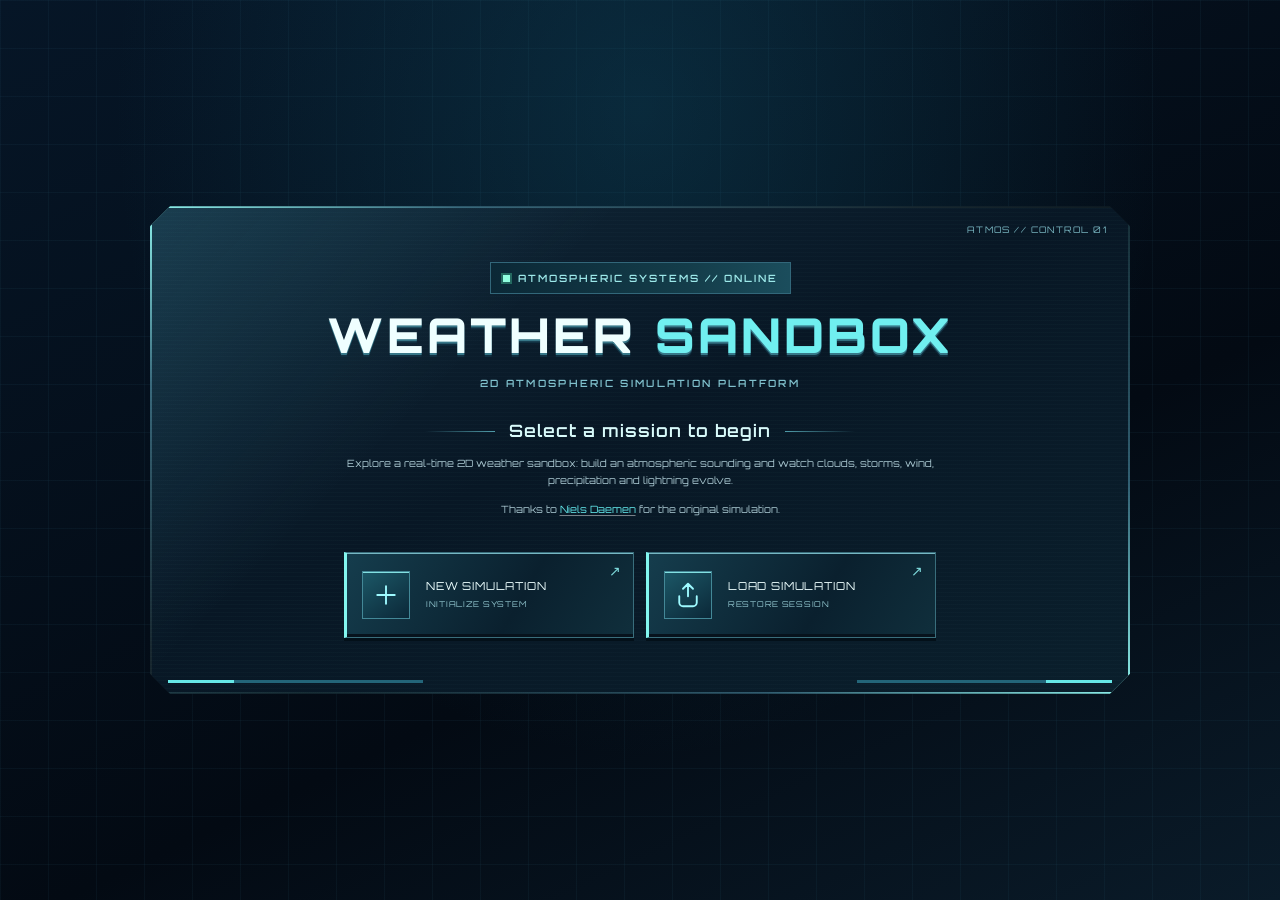
<file: index.html>
<!DOCTYPE html>
<html lang="en">

<head>
    <meta charset="utf-8" />
    <meta name="viewport" content="width=device-width, initial-scale=1" />
    <title>2D Weather Sandbox</title>
    <meta name="description"
        content="Real-time 2D weather simulation sandbox: build a sounding, grow convective cells, and watch clouds, precipitation, wind and lightning evolve on a GPU-accelerated grid." />
    <meta name="robots" content="index, follow" />
    <link rel="canonical" href="https://seamless45-cpu.github.io/2dweathersandboxv3/" />
    <link rel="sitemap" type="application/xml" href="sitemap.xml" />
    <meta property="og:type" content="website" />
    <meta property="og:title" content="2D Weather Sandbox" />
    <meta property="og:description" content="Explore clouds, storms, wind, precipitation and lightning in an interactive 2D weather simulation." />
    <meta property="og:url" content="https://seamless45-cpu.github.io/2dweathersandboxv3/" />
    <meta property="og:image" content="https://seamless45-cpu.github.io/2dweathersandboxv3/resources/icons/app/icon-512.png" />
    <meta property="og:image:alt" content="Storm cloud and lightning bolt app icon" />
    <meta name="twitter:card" content="summary" />
    <meta name="twitter:title" content="2D Weather Sandbox" />
    <meta name="twitter:description" content="Explore clouds, storms, wind, precipitation and lightning in an interactive 2D weather simulation." />
    <meta name="twitter:image" content="https://seamless45-cpu.github.io/2dweathersandboxv3/resources/icons/app/icon-512.png" />
    <script type="application/ld+json">
    {"@context":"https://schema.org","@type":"WebApplication","name":"2D Weather Sandbox","url":"https://seamless45-cpu.github.io/2dweathersandboxv3/","description":"An interactive 2D weather simulation for exploring clouds, precipitation, wind and lightning.","applicationCategory":"EducationalApplication","operatingSystem":"Web browser"}
    </script>
    <meta name="theme-color" content="#111820" />
    <link rel="manifest" href="manifest.webmanifest" />
    <meta name="mobile-web-app-capable" content="yes" />
    <meta name="apple-mobile-web-app-capable" content="yes" />
    <meta name="apple-mobile-web-app-status-bar-style" content="black" />
    <meta name="apple-mobile-web-app-title" content="Weather Sandbox" />
    <link rel="apple-touch-icon" sizes="180x180" href="resources/icons/app/apple-touch-icon.png?v=2026-11-28.8" />
    <link rel="icon" type="image/png" sizes="192x192" href="resources/icons/app/icon-192.png?v=2026-11-28.8" />
    <script type="text/javascript" src="libraries/dat.gui.min.js"></script>
    <script type="text/javascript" src="libraries/pako.min.js"></script>
    <script type="text/javascript" src="libraries/chart.js"></script>
    <script type="text/javascript" src="libraries/chartjs-adapter-date-fns.js"></script>
    <!-- Complex charge separation system (Physics folder). Defines window.ComplexChargeSeparation;
         inert until the Physics > Complex Charge Separation toggle is enabled (off by default). -->
    <script type="text/javascript" src="physics/chargeSeparation.js?v=2026-11-28.8"></script>
    <script type="text/javascript" src="app.js?v=2026-11-28.8"></script>
    <script type="text/javascript" src="pwa.js"></script>
    <script defer src="sci-fi-ui.js?v=2026-11-28.8"></script>
    <link rel="shortcut icon" type="image/x-icon" href="favicon.ico?v=2026-11-28.8">
    <style>
        #dg-new-constructor { box-shadow: none; }

        :root {
            --text-color: #ffffff;
            --accent-color: #4a90e2;
            --hover-color: #007bff;
            --border-radius: 12px;

            --soft-gradient: linear-gradient(135deg, rgba(74, 144, 226, 0.1), rgba(0, 123, 255, 0.1));
        }

        @font-face {
            font-family: "Plus Jakarta Sans";
            font-style: normal;
            font-weight: 400 800;
            font-display: swap;
            src: url("resources/fonts/plus-jakarta-sans-latin.woff2") format("woff2");
            unicode-range: U+0000-00FF, U+0131, U+0152-0153, U+02BB-02BC, U+02C6, U+02DA, U+02DC, U+0304, U+0308, U+0329, U+2000-206F, U+20AC, U+2122, U+2191, U+2193, U+2212, U+2215, U+FEFF, U+FFFD;
        }

        @font-face {
            font-family: "Plus Jakarta Sans";
            font-style: normal;
            font-weight: 400 800;
            font-display: swap;
            src: url("resources/fonts/plus-jakarta-sans-latin-ext.woff2") format("woff2");
            unicode-range: U+0100-02BA, U+02BD-02C5, U+02C7-02CC, U+02CE-02D7, U+02DD-02FF, U+0304, U+0308, U+0329, U+1D00-1DBF, U+1E00-1E9F, U+1EF2-1EFF, U+2020, U+20A0-20AB, U+20AD-20C4, U+2113, U+2C60-2C7F, U+A720-A7FF;
        }

        @font-face {
            font-family: "Roboto";
            font-style: normal;
            font-weight: 400;
            font-display: swap;
            src: url("resources/fonts/roboto-latin.woff2") format("woff2");
            unicode-range: U+0000-00FF, U+0131, U+0152-0153, U+02BB-02BC, U+02C6, U+02DA, U+02DC, U+0304, U+0308, U+0329, U+2000-206F, U+20AC, U+2122, U+2191, U+2193, U+2212, U+2215, U+FEFF, U+FFFD;
        }

        .dg.ac .dg.main,
        .dg.ac .dg.main * {
            font-family: "Plus Jakarta Sans", sans-serif !important;
            font-size: 12px !important;
        }

        /* Ambient scan line sweeping across the control deck. */
        .dg.ac .dg.main::after {
            animation: deck-scan 5.5s linear infinite;
            background: linear-gradient(90deg, transparent, rgba(139, 255, 247, 0.55), transparent);
            content: "";
            height: 2px;
            left: 0;
            opacity: 0.6;
            pointer-events: none;
            position: absolute;
            right: 0;
            top: 0;
        }
        @keyframes deck-scan {
            from { transform: translateX(-100%); }
            to { transform: translateX(100%); }
        }

        @media (prefers-reduced-motion: reduce) {
            .loading-screen, .loading-screen *, .dg.ac .dg.main::after {
                animation: none !important;
            }
            .interface-status-dot, .interface-kicker, .main-menu-prompt::before, .main-menu-prompt::after,
            .tips h2::after, .controls h2::after, .support h1::after, .example-files h3::after,
            .simulation-clock::before, .weather-station, .weather-station .scroller, .weather-station-marker img,
            .display-mode-toast.is-visible, .diagnostic-legend:not([hidden]), .sim-option-menu,
            .dg.ac .dg.main > ul:not(:has(> li.folder > .dg > ul:not(.closed)))::after,
            #deckReopenBtn, #deckReopenBtn::after {
                animation: none !important;
            }
            .main-menu-action, .main-menu-submit, .main-menu-setup input[type="range"]::-webkit-slider-thumb,
            .main-menu-setup input[type="range"]::-moz-range-thumb, .sim-option-item, .dg.ac .dg.main li.title,
            .tips, .controls, .support, .example-files, .weather-station-menu-hint, .display-mode-toast {
                transition: none !important;
            }
        }


        .dg.ac .dg.main .cr {
            border-left: 0 !important;
        }

        .dg.ac .dg.main .c input[type="text"] {
            font-family: "Roboto", sans-serif !important;
            font-size: 12px !important;
            font-weight: 400;
        }

        .dg .c .slider-fg {
            background-repeat: no-repeat;
        }

        .simulation-clock {
            color: var(--clock-text-color, #fff);
            font-family: "Roboto", sans-serif;
            left: 18px;
            line-height: 1.5;
            position: absolute;
            top: 12px;
            z-index: 10;
        }

        .weather-station-menu-hint {
            align-items: center;
            background: linear-gradient(145deg, rgba(17, 24, 32, 0.48), rgba(17, 24, 32, 0.28));


            border: 1px solid rgba(255, 255, 255, 0.4);
            border-radius: 999px;
            box-sizing: border-box;
            color: #fff;
            display: flex;
            font: 400 9px/1 "Plus Jakarta Sans", sans-serif;
            gap: 8px;
            justify-content: center;
            overflow: hidden;
            opacity: 0;
            padding: 5px 0;
            pointer-events: none;
            position: absolute;
            left: 130px;
            top: -55px;
            transform: translateX(-50%);
            box-shadow: none;

            white-space: nowrap;
            width: 0;
            z-index: 3;
        }

        .weather-station-menu-hint[data-contrast="dark"] {
            background: linear-gradient(145deg, rgba(255, 255, 255, 0.62), rgba(225, 238, 250, 0.38));
            border-color: rgba(17, 24, 32, 0.24);
            box-shadow: none;
            color: #111820;
        }

        .weather-station-marker {
            align-items: center;
            color: #fff;
            display: flex;
            font: 400 10px/1 "Plus Jakarta Sans", sans-serif;
            gap: 3px;
            left: 50%;
            pointer-events: none;
            position: absolute;
            top: -3px;
            transform: translate(-50%, 0);

            will-change: opacity, transform;
            z-index: 2;
        }

        .weather-station-marker img {
            display: block;
            flex: 0 0 22px;
            height: 22px;
            width: 22px;
        }

        #weatherStationLayer {
            height: 100vh;
            inset: 0;
            overflow: visible;
            pointer-events: none;
            position: fixed;
            transform: none;
            width: 100vw;
            zoom: 1;
            z-index: 2;
        }

        #weatherStationLayer .weather-station {
            height: 0;
            pointer-events: none;
            transform: none;
            width: 0;
            zoom: 1;
        }

        #weatherStationLayer .weather-station-display {
            height: var(--weather-station-height) !important;
            max-height: none !important;
            max-width: none !important;
            transform: none !important;
            width: var(--weather-station-width) !important;
        }

        .scroll-downs {
            align-items: center;
            display: flex;
            flex: 0 0 15px;
            height: 26px;
            justify-content: center;
        }

        .mousey {
            border: 1.5px solid currentColor;
            border-radius: 10px;
            box-sizing: border-box;
            display: flex;
            height: 26px;
            justify-content: center;
            opacity: 0.8;
            padding-top: 4px;
            width: 15px;
        }

        .scroller {

            background-color: currentColor;
            border-radius: 25%;
            height: 6px;
            width: 2px;
        }

        .weather-station.is-hovered .weather-station-menu-hint {
            opacity: 1;
            padding: 5px 8px;
            width: 144px;
        }

        .simulation-clock-primary {
            align-items: baseline;
            display: flex;
            gap: 10px;
            white-space: nowrap;
        }

        .simulation-clock-time {
            font-size: 16px;
            font-weight: 700;
            letter-spacing: -0.02em;
        }

        .simulation-clock-time::after {
            content: ",";
        }

        .simulation-clock-date {
            font-size: 16px;
            font-weight: 500;
        }

        .simulation-clock-detail {
            align-items: center;
            display: flex;
            font-size: 13px;
            font-weight: 400;
            gap: 8px;
            letter-spacing: 0.01em;
            min-height: 19px;
        }

        .simulation-clock-fps {
            gap: 6px;
        }

        .simulation-clock-fps-value {
            font-weight: 600;
        }

        .simulation-clock-fps-good {
            color: #7ee787;
        }

        .simulation-clock[data-contrast="dark"] .simulation-clock-fps-good {
            color: #236b32;
        }

        .simulation-clock-fps-warn {
            color: #f2cc60;
        }

        .simulation-clock[data-contrast="dark"] .simulation-clock-fps-warn {
            color: #765900;
        }

        .simulation-clock-fps-poor {
            color: #ff7b72;
        }

        .simulation-clock[data-contrast="dark"] .simulation-clock-fps-poor {
            color: #a32620;
        }

        .display-mode-toast {
            color: #fff;
            font: 700 clamp(28px, 5vw, 56px)/1.15 "Roboto", sans-serif;
            left: 50%;
            opacity: 0;
            pointer-events: none;
            position: fixed;
            text-align: center;
            top: 50%;
            transform: translate(-50%, -50%);
            width: min(90vw, 900px);
            z-index: 9998;
        }

        .display-mode-toast.is-visible {
            opacity: 1;
            transform: translate(-50%, -50%);
        }

        .diagnostic-legend {
            background: rgba(15, 20, 28, 0.68);
            border: 1px solid rgba(255, 255, 255, 0.16);
            border-radius: 10px;
            bottom: 20px;
            color: #fff;
            display: grid;
            font: 11px/1.4 "Roboto", sans-serif;
            gap: 5px;
            left: 50%;
            padding: 10px 14px;
            pointer-events: none;
            position: fixed;
            transform: translateX(-50%);
            width: min(320px, calc(100vw - 32px));
            z-index: 9000;


        }

        .diagnostic-legend[hidden] {
            display: none;
        }

        .diagnostic-legend-title {
            font-size: 12px;
            text-align: center;
        }

        .diagnostic-legend-scale {
            border-radius: 999px;
            height: 9px;
            width: 100%;
        }

        .diagnostic-legend-reflectivity-scale {
            background: linear-gradient(90deg, #1a2947, #0dc0f2, #0dd138, #faeb0d, #ff7a0a, #eb0a0a, #eb14dc, #b875ff);
        }

        .diagnostic-legend-cape-scale {
            background: linear-gradient(90deg, #141f57, #00b8eb, #14cc47, #f2e614, #ff6b0a, #e60a0a, #d140e6);
        }

        .diagnostic-legend-labels {
            display: flex;
            justify-content: space-between;
            opacity: 0.82;
        }

        .diagnostic-legend-reflectivity-title,
        .diagnostic-legend-reflectivity-scale,
        .diagnostic-legend-reflectivity-labels,
        .diagnostic-legend-cape-title,
        .diagnostic-legend-cape-scale,
        .diagnostic-legend-cape-labels {
            display: none;
        }

        .diagnostic-legend-reflectivity .diagnostic-legend-reflectivity-title,
        .diagnostic-legend-reflectivity .diagnostic-legend-reflectivity-scale,
        .diagnostic-legend-reflectivity .diagnostic-legend-reflectivity-labels,
        .diagnostic-legend-cape .diagnostic-legend-cape-title,
        .diagnostic-legend-cape .diagnostic-legend-cape-scale,
        .diagnostic-legend-cape .diagnostic-legend-cape-labels {
            display: block;
        }

        .diagnostic-legend-reflectivity .diagnostic-legend-reflectivity-labels,
        .diagnostic-legend-cape .diagnostic-legend-cape-labels {
            display: flex;
        }

        .cape-hover-tooltip {
            background: rgba(15, 20, 28, 0.72);
            border: 1px solid rgba(255, 255, 255, 0.18);
            border-radius: 9px;
            box-shadow: none;
            color: #fff;
            display: flex;
            flex-direction: column;
            font: 12px/1.55 "Roboto", sans-serif;
            gap: 2px;
            max-width: min(260px, calc(100vw - 24px));
            padding: 9px 12px;
            pointer-events: none;
            position: fixed;
            z-index: 10001;


        }

        .cape-hover-tooltip[hidden] {
            display: none;
        }

        .cape-hover-tooltip small {
            color: rgba(255, 255, 255, 0.65);
            margin-top: 3px;
        }

        .performance-tooltip {
            background: rgba(18, 25, 35, 0.68);
            border: 1px solid rgba(255, 255, 255, 0.2);
            border-radius: 10px;
            box-shadow: none;
            color: #fff;
            font: 12px/1.5 "Plus Jakarta Sans", sans-serif;
            opacity: 0;
            padding: 11px 13px;
            pointer-events: none;
            position: fixed;
            transform: translateY(4px);

            width: 250px;
            z-index: 10000;


        }

        .performance-tooltip.is-visible {
            opacity: 1;
            transform: translateY(0);
        }

        .performance-tooltip-impact {
            font-weight: 700;
            margin-top: 7px;
        }

        .performance-tooltip-impact[data-level="low"] {
            color: #7ee787;
        }

        .performance-tooltip-impact[data-level="medium"] {
            color: #f2cc60;
        }

        .performance-tooltip-impact[data-level="high"] {
            color: #ff7b72;
        }

        .performance-score-face {
            color: #f2cc60;
            height: 16px;
            margin-left: 5px;
            vertical-align: middle;
            width: 16px;
        }

        .performance-score-face[data-level="good"] {
            color: #7ee787;
        }

        .performance-score-face[data-level="poor"] {
            color: #ff7b72;
        }

        .dg.ac .dg.main .cr[data-level="good"] .c input {
            color: #7ee787 !important;
        }

        .dg.ac .dg.main .cr[data-level="warn"] .c input {
            color: #f2cc60 !important;
        }

        .dg.ac .dg.main .cr[data-level="poor"] .c input {
            color: #ff7b72 !important;
        }

        .simulation-clock-event-icon {
            flex: 0 0 auto;
            height: 16px;
            width: 16px;
        }

        .simulation-clock-event-icon svg {
            display: block;
            height: 100%;
            width: 100%;
        }

        .simulation-clock-event-icon svg[hidden] {
            display: none;
        }

        @media (max-width: 600px) {
            .simulation-clock {
                left: 10px;
                top: 8px;
            }

            .simulation-clock-time {
                font-size: 14px;
            }

            .simulation-clock-date {
                font-size: 14px;
            }

            .simulation-clock-detail {
                font-size: 12px;
            }
        }

        /* ===== Simulation control deck: full-stretched bottom bar ===== */
        .dg.ac {
            top: auto !important;
            bottom: 0 !important;
            left: 0 !important;
            right: 0 !important;
            width: 100% !important;
            height: auto !important;
            z-index: 1000 !important;
        }
        .dg.ac .dg.main,
        .dg.ac .dg.main.a {
            float: none !important;
            margin: 0 !important;
            width: 100% !important;
            max-width: none !important;
            background: rgba(18, 25, 35, 0.94);
            border: none;
            border-top: 1px solid rgba(255, 255, 255, 0.22);
            border-radius: 0;
            box-sizing: border-box;
            display: flex;
            flex-direction: column;
            max-height: 46vh;
            min-height: 148px;
            overflow: hidden;
            box-shadow: none;
        }

        @supports (height: 100dvh) {
            .dg.ac .dg.main,
            .dg.ac .dg.main.a {
                max-height: 46dvh;
            }
        }

        /* The drag-to-resize handle makes no sense on a fixed full-width deck. */
        .dg.ac .dg.main > div:not(.close-button) {
            display: none !important;
        }

        .dg.ac .dg.main > ul {
            align-content: flex-start;
            box-sizing: border-box !important;
            display: flex !important;
            flex: 1 1 auto !important;
            flex-wrap: wrap;
            gap: 6px;
            height: auto !important;
            min-height: 0;
            overflow-x: hidden;
            overflow-y: auto;
            padding: 8px 12px 10px;
            scrollbar-color: #346b74 #0a1b25;
            width: 100% !important;
        }

        /* Keep the category strip on its own row: a full-width zero-height break. */
        .dg.ac .dg.main > ul::before {
            content: '';
            flex: 1 0 100% !important;
            height: 0;
            margin: 0;
            order: 0;
            padding: 0;
            pointer-events: none;
        }

        /* Idle-state watermark when no category is expanded. */
        .dg.ac .dg.main > ul:not(:has(> li.folder > .dg > ul:not(.closed)))::after {
            color: #31535f;
            content: "\25B8  ALL SYSTEMS NOMINAL — SELECT A CATEGORY";
            flex: 1 0 100%;
            font-size: 9px;
            letter-spacing: 0.28em;
            order: 2;
            padding-top: 10px;
            text-align: center;
            text-transform: uppercase;
        }

        /* Dissolve folder wrappers so tabs and controls can share one flex grid. */
        .dg.ac .dg.main li.folder,
        .dg.ac .dg.main li.folder > .dg,
        .dg.ac .dg.main li.folder > .dg > ul {
            display: contents !important;
        }

        /* Category tabs across the top of the deck. */
        .dg.ac .dg.main li.title {
            align-items: center;
            border: 1px solid rgba(255, 255, 255, 0.1);
            border-bottom: 2px solid rgba(255, 255, 255, 0.08);
            box-sizing: border-box;
            display: flex !important;
            flex: 1 1 0;
            font-size: 8px;
            height: 38px !important;
            justify-content: center;
            line-height: 1.2 !important;
            margin: 0 !important;
            min-width: 64px;
            order: -1;
            overflow: hidden;
            overflow-wrap: anywhere;
            padding: 4px 6px !important;
            text-align: center;
            text-transform: uppercase;
            white-space: normal;
        }

        .dg.ac .dg.main li.title::before {
            display: none !important;
        }

        .dg.ac .dg.main li.folder > .dg > ul:not(.closed) > li.title {
            border-bottom-color: #67e4e8;
            color: #aefcff;
        }

        /* Control rows flow in a responsive grid below the tab strip. */
        .dg.ac .dg.main li.cr {
            flex: 1 1 215px;
            height: 34px;
            line-height: 34px;
            max-width: 340px;
            min-width: 185px;
            order: 1;
            padding-left: 7px;
            padding-right: 7px;
            background: rgba(18, 25, 35, 0.28);
            border-bottom-color: rgba(255, 255, 255, 0.1);
        }

        /* Collapsed categories contribute nothing to the layout. */
        .dg.ac .dg ul.closed > li:not(.title) {
            display: none !important;
        }

        /* Always-on quick controls (Paused, Save Simulation) dock under the tabs. */
        .dg.ac .dg.main > ul > li.cr {
            border: 1px solid rgba(103, 228, 232, 0.35);
        }

        .dg.ac .dg.main > .close-button.close-bottom {
            flex: 0 0 auto;
            position: relative !important;
            width: 100% !important;
            z-index: 1003;
        }

        .dg.ac .dg.main .close-button {
            background-color: rgba(8, 12, 18, 0.45);
        }

        .dg.ac .dg.main .close-button:hover {
            background-color: rgba(255, 255, 255, 0.12);
        }

        .dg.ac .dg.main .c input[type="text"] {
            background: rgba(0, 0, 0, 0.25);
        }

        .dg.ac .dg.main .c .slider {
            background: rgba(0, 0, 0, 0.28);
        }

        
        .dg.ac .dg.main .cr {
            height: 34px;
        }

        .dg.ac .dg.main .cr.boolean .c {
            height: 34px;
            position: absolute;
            right: 0;
            top: 0;
            width: 42px;
        }

        .dg.ac .dg.main .cr.boolean {
            position: relative;
        }

        .dg.ac .dg.main .cr.boolean .c input[type="checkbox"] {
            appearance: none;
            -webkit-appearance: none;
            border: 0;
            cursor: pointer;
            height: 100%;
            inset: 0;
            margin: 0;
            opacity: 0;
            padding: 0;
            position: absolute;
            width: 100%;
            z-index: 1;
        }

        .dg.ac .dg.main .cr.boolean .gui-lucide-check {
            display: none;
            height: 18px;
            pointer-events: none;
            position: absolute;
            right: 9px;
            top: 50%;
            transform: translateY(-50%);
            width: 18px;
        }

        .dg.ac .dg.main .cr.boolean .gui-lucide-check svg {
            display: block;
            height: 100%;
            width: 100%;
        }

        .dg.ac .dg.main .cr.boolean .c input[type="checkbox"]:checked + .gui-lucide-check {
            display: block;
        }

        .dg.ac .dg.main .cr.boolean .c input[type="checkbox"]:focus-visible {
            outline: 2px solid rgba(255, 255, 255, 0.75);
            outline-offset: 3px;
        }

        .dg.ac .dg ul.closed > li:not(.title),
        .dg.ac .dg ul.closed > li:not(.title) > * {
            height: 0;
            overflow: hidden;
        }

        .dg.ac .dg li.wind-push-strength-row {
            height: 34px;
            overflow: hidden;
        }

        .dg.ac .dg.main li.wind-push-extras-row {
            overflow: hidden;
        }

        .dg.ac .dg.main .c input[type="text"] {
            margin-top: 6px;
        }

        .dg.ac .dg.main .c input[type="checkbox"] {
            margin-top: 0;
        }

        .dg.ac .dg.main .c .slider {
            height: 20px;
            margin-left: -1px;
            margin-top: 6px;
        }

        /* In-simulation option list: no native select popup, including in fullscreen. */
        .dg.ac .dg.main .c .sim-option-trigger {
            box-sizing: border-box;
            width: 100%;
            height: 25px;
            margin-top: 3px;
            padding: 0 24px 0 8px;
            overflow: hidden;
            text-overflow: ellipsis;
            white-space: nowrap;
            text-align: left;
            color: #f4f8ff;
            background: rgba(8, 12, 18, 0.92);
            border: 1px solid rgba(255, 255, 255, 0.2);
            border-radius: 5px;
            cursor: pointer;
            font: inherit;
            line-height: 23px;
            position: relative;
        }
        .dg.ac .dg.main .c .sim-option-trigger::after {
            content: "▾";
            position: absolute;
            right: 8px;
            color: #9ed9ff;
        }
        .dg.ac .dg.main .c .sim-option-trigger:hover,
        .dg.ac .dg.main .c .sim-option-trigger:focus-visible {
            outline: 2px solid #8cc9ff;
            outline-offset: 1px;
        }
        .sim-option-menu {
            position: fixed;
            z-index: 100000;
            overflow-y: auto;
            box-sizing: border-box;
            padding: 5px;
            background: #101b2a;
            border: 1px solid #53738d;
            border-radius: 7px;
            box-shadow: none;
            font: 13px/1.3 Arial, sans-serif;
        }
        .sim-option-item {
            display: block;
            width: 100%;
            padding: 8px 10px;
            color: #eef7ff;
            background: transparent;
            border: 0;
            border-radius: 4px;
            text-align: left;
            font: inherit;
            cursor: pointer;
        }
        .sim-option-item:hover, .sim-option-item:focus-visible {
            background: #284760;
            outline: 2px solid #8cc9ff;
            outline-offset: -2px;
        }
        .sim-option-item[aria-selected="true"] {
            background: #244b5e;
            color: #aaf5e7;
        }
        .sim-option-item:disabled { opacity: 0.45; cursor: default; }

        .dg.ac .dg.main .c select {
            background: rgba(8, 12, 18, 0.92);
            border: 1px solid rgba(255, 255, 255, 0.16);
            border-radius: 5px;
            color: #fff;
            color-scheme: dark;
            cursor: pointer;
            margin-top: 7px;
        }

        .dg.ac .dg.main .c select:hover,
        .dg.ac .dg.main .c select:focus {
            background: rgba(22, 32, 45, 0.98);
            border-color: rgba(255, 255, 255, 0.32);
            box-shadow: 0 0 0 2px rgba(74, 144, 226, 0.16);
            outline: none;
        }

        .dg.ac .dg.main .c select option {
            background: #121923;
            color: #fff;
        }

        .dg.ac .dg.main li.selection-wheel-change .c select {
            border-color: rgba(126, 231, 135, 0.62);
        }

        .dg.ac .dg.main li.wind-push-strength-collapsed {
            border-bottom-width: 0;
            display: none !important;
            height: 0 !important;
            overflow: hidden;
        }


        body {
            margin: 0;
            font-family: 'Arial', sans-serif;
            background: url('resources/img/background.png') bottom left no-repeat;
            background-size: cover;
            background-attachment: fixed;
            color: var(--text-color);
            line-height: 1.6;
            overflow-x: hidden;
        }

        body.is-loading > :not(#loadingScreen):not(#mainCanvas) {
            opacity: 0 !important;
            pointer-events: none !important;

        }

        .loading-screen {
            align-items: center;
            background:
                radial-gradient(1100px 620px at 50% -12%, rgba(38, 132, 158, 0.34), transparent 62%),
                radial-gradient(900px 540px at 50% 118%, rgba(10, 42, 60, 0.5), transparent 60%),
                repeating-linear-gradient(0deg, transparent 0 3px, rgba(110, 226, 235, 0.022) 3px 4px),
                linear-gradient(158deg, #050f1b 0%, #03070d 55%, #071725 100%);
            box-sizing: border-box;
            color: #e6ffff;
            display: flex;
            flex-direction: column;
            gap: 14px;
            inset: 0;
            isolation: isolate;
            justify-content: center;
            opacity: 0;
            overflow: hidden;
            padding: 24px;
            pointer-events: none;
            position: fixed;
            z-index: 10000;
        }

        body.is-loading .loading-screen {
            opacity: 1;
            pointer-events: auto;
        }

        /* Decorative corner brackets. */
        .ls-corner {
            border: 0 solid #5de6e7;
            height: 46px;
            opacity: 0.85;
            position: absolute;
            width: 46px;
            z-index: -1;
        }
        .ls-corner-tl { border-top-width: 2px; border-left-width: 2px; left: 18px; top: 18px; }
        .ls-corner-tr { border-top-width: 2px; border-right-width: 2px; right: 18px; top: 18px; }
        .ls-corner-bl { border-bottom-width: 2px; border-left-width: 2px; bottom: 18px; left: 18px; }
        .ls-corner-br { border-bottom-width: 2px; border-right-width: 2px; bottom: 18px; right: 18px; }

        /* Storm-tracking radar backdrop behind the brand block. */
        .ls-radar {
            height: min(200px, 30vh);
            pointer-events: none;
            position: absolute;
            right: max(4vw, 24px);
            top: 12%;
            width: min(200px, 30vh);
            z-index: -1;
        }
        .ls-ring {
            border: 1px solid rgba(109, 232, 236, 0.4);
            border-radius: 50%;
            inset: 0;
            position: absolute;
        }
        .ls-ring-2 { border-color: rgba(109, 232, 236, 0.28); inset: 21%; }
        .ls-ring-3 { border-color: rgba(109, 232, 236, 0.18); inset: 40%; }
        .ls-sweep {
            animation: ls-sweep 3.6s linear infinite;
            background: conic-gradient(from 0deg, rgba(122, 240, 240, 0.42), rgba(122, 240, 240, 0.05) 26%, transparent 32%);
            border-radius: 50%;
            inset: 0;
            position: absolute;
        }
        .ls-blip {
            animation: ls-blip 2.7s ease-in-out infinite;
            background: #8ff2ee;
            border-radius: 50%;
            height: 5px;
            position: absolute;
            width: 5px;
        }
        .ls-blip-1 { animation-delay: 0s; left: 30%; top: 44%; }
        .ls-blip-2 { animation-delay: 0.9s; left: 63%; top: 26%; }
        .ls-blip-3 { animation-delay: 1.8s; left: 55%; top: 66%; }

        .loading-brand {
            align-items: center;
            display: flex;
            flex-direction: column;
            gap: 4px;
            text-align: center;
        }
        .ls-kicker {
            align-items: center;
            color: #8ef6ea;
            display: inline-flex;
            font: 600 9px/1 "Orbitron", sans-serif;
            gap: 9px;
            letter-spacing: 0.24em;
            margin-bottom: 6px;
            opacity: 0.92;
        }
        .ls-kicker-dot {
            animation: ls-dot-pulse 1.15s steps(2, jump-none) infinite;
            background: #8ffce6;
            border: 1px solid #d5fff2;
            display: inline-block;
            height: 7px;
            width: 7px;
        }
        .loading-bolt {
            animation: ls-bolt-idle 2.4s ease-in-out infinite;
            height: auto;
            width: clamp(38px, 6.5vw, 56px);
        }
        .loading-title {
            color: #efffff;
            font: 800 clamp(21px, 4.6vw, 32px)/1.15 "Orbitron", sans-serif;
            letter-spacing: 0.1em;
            margin-top: 2px;
        }
        .loading-title span { color: #6ef1ee; }
        .loading-tagline {
            color: rgba(178, 216, 224, 0.85);
            font: 400 clamp(10px, 1.5vw, 12px)/1.6 "Orbitron", sans-serif;
            letter-spacing: 0.08em;
            margin: 0;
            max-width: 470px;
        }

        .ls-console {
            align-items: center;
            background: linear-gradient(150deg, rgba(18, 52, 66, 0.55), rgba(7, 19, 28, 0.72));
            border: 1px solid #2c5566;
            border-top: 2px solid #63e7e6;
            display: flex;
            flex-direction: column;
            gap: 10px;
            padding: 16px clamp(18px, 4vw, 34px) 14px;
            width: min(480px, 92vw);
        }
        .loading-progress {
            align-items: baseline;
            display: flex;
            gap: 14px;
            justify-content: center;
            width: 100%;
        }
        .loading-percentage {
            color: #8ffff2;
            font: 700 clamp(30px, 6vw, 44px)/1 "Orbitron", sans-serif;
            font-variant-numeric: tabular-nums;
            letter-spacing: 0.04em;
        }
        .loading-complete {
            color: rgba(196, 233, 236, 0.62);
            font: 600 11px/1 "Orbitron", sans-serif;
            letter-spacing: 0.18em;
            text-transform: uppercase;
        }
        .loading-bar-track {
            background: #0a1d27;
            border: 1px solid #2f5c68;
            height: 12px;
            overflow: hidden;
            position: relative;
            width: 100%;
        }
        .loading-bar-fill {
            animation: ls-barber 1.1s linear infinite;
            background: repeating-linear-gradient(-55deg, #7cf2e9 0 12px, #2c9aa6 12px 17px);
            height: 100%;
            transition: width 0.18s ease-out;
            width: 0%;
        }
        .loading-screen.has-error .loading-percentage,
        .loading-screen.has-error .loading-task {
            color: #ff9d9d;
        }
        .loading-screen.has-error .loading-bar-fill {
            background: repeating-linear-gradient(-55deg, #ff8f8f 0 12px, #a63a3a 12px 17px);
        }
        .ls-telemetry {
            color: #6fa9b4;
            display: flex;
            flex-wrap: wrap;
            font: 600 8px/1.8 "Orbitron", sans-serif;
            gap: 8px 22px;
            justify-content: center;
            letter-spacing: 0.14em;
        }
        .ls-telemetry b { color: #a9f0e9; font-weight: 600; }
        .ls-blink { animation: ls-dot-pulse 1.4s steps(2, jump-none) infinite; }
        .ls-blink-2 { animation-delay: 0.7s; }

        .loading-task {
            bottom: 40px;
            color: rgba(174, 214, 221, 0.78);
            font: 400 11px/1.5 "Orbitron", sans-serif;
            letter-spacing: 0.12em;
            left: 24px;
            position: absolute;
            right: 24px;
            text-align: center;
            text-transform: uppercase;
        }

        @keyframes ls-sweep {
            from { transform: rotate(0deg); }
            to { transform: rotate(360deg); }
        }
        @keyframes ls-blip {
            0%, 100% { opacity: 0; transform: scale(0.6); }
            40% { opacity: 1; transform: scale(1.35); }
            70% { opacity: 0.25; transform: scale(1); }
        }
        @keyframes ls-dot-pulse {
            0%, 100% { opacity: 1; }
            50% { opacity: 0.25; }
        }
        @keyframes ls-bolt-idle {
            0%, 100% { transform: translateY(0); }
            50% { transform: translateY(-5px); }
        }
        @keyframes ls-barber {
            from { background-position: 0 0; }
            to { background-position: 34px 0; }
        }

        .main-nav {
            position: fixed;
            top: 0;
            left: 0;
            right: 0;
            display: flex;
            justify-content: space-between;
            align-items: center;
            padding: 0rem 2rem 0rem 2rem;
            background: rgba(8, 15, 24, 0.42);
            border-bottom: 1px solid rgba(255, 255, 255, 0.13);


            z-index: 0;
            box-shadow: none;
        }

        body:not(.simulation-started) .main-nav {
            display: none;
        }

        .nav-title h1 {
            margin: 0;
            font-size: 2.0rem;
            color: var(--text-color);
            font-weight: 600;
            letter-spacing: 0.5px;
        }

        .simulation-started .nav-title {
            opacity: 0;
            visibility: hidden;
            pointer-events: none;

        }

        .nav-icons {
            display: flex;
            padding-top: 1rem;
            gap: 1.5rem;
            align-items: center;
        }

        .nav-icons img {
            height: 50px;
            width: auto;

            opacity: 0.9;
        }

        .nav-icons a:hover img {
            transform: scale(1.1);
            opacity: 1;
        }

        .resolution-warning {
            margin-top: 4rem;
            max-width: 1200px;
            padding: 1rem 2rem;
            background: rgba(255, 255, 255, 0.12);
            border: 1px solid rgba(255, 255, 255, 0.2);
            border-radius: var(--border-radius);
            box-shadow: none;


        }

        .resolution-warning p {
            margin: 0;
            font-size: 1.1rem;
            color: rgba(255, 255, 255, 0.9);
            line-height: 1.5;
        }

        #IntroScreen {
            align-items: center;
            background: rgba(0, 0, 0, 0.78);
            display: grid;
            inset: 0;
            justify-items: center;
            margin: 0;
            max-width: none;
            overflow: auto;
            padding: 24px;
            position: fixed;
            z-index: 20;


        }

        #IntroScreen > :not(.main-menu-content) {
            display: none !important;
        }

        .main-menu-content {
            display: grid;
            gap: 30px;
            justify-items: center;
            max-width: min(820px, 100%);
            width: 100%;
        }

        .main-menu-choice,
        .main-menu-setup {
            grid-area: 1 / 1;

        }

        .main-menu-choice {
            display: grid;
            gap: 30px;
            justify-items: center;
            opacity: 1;
            transform: translateY(0);
            visibility: visible;
        }

        .main-menu-content.is-configuring .main-menu-choice {
            opacity: 0;
            pointer-events: none;
            transform: translateX(-18px);
            visibility: hidden;
        }

        .main-menu-setup {
            box-sizing: border-box;
            opacity: 0;
            padding: clamp(18px, 4vw, 32px) 0;
            pointer-events: none;
            transform: translateX(18px);
            visibility: hidden;
            width: 100%;
            font-family: "Plus Jakarta Sans", sans-serif !important;
        }

        .main-menu-setup * {
            font-family: "Plus Jakarta Sans", sans-serif !important;
        }

        .main-menu-content.is-configuring .main-menu-setup {
            opacity: 1;
            pointer-events: auto;
            transform: translateY(0);

            visibility: visible;
        }

        .main-menu-setup > h2 {
            color: #fff;
            font: 600 clamp(19px, 2.7vw, 25px)/1.3 "Plus Jakarta Sans", sans-serif;
            margin: 0 0 7px;
            text-align: center;
        }

        .main-menu-setup > p {
            color: rgba(255, 255, 255, 0.72);
            font: 13px/1.5 "Roboto", sans-serif;
            margin: 0 0 16px;
            text-align: center;
        }

        .main-menu-setup #startBtn {
            display: grid;
            gap: 13px;
            margin: 0;
        }

        .main-menu-setup .resolution-warning {
            background: rgba(255, 255, 255, 0.06);
            border-color: rgba(255, 255, 255, 0.12);
            margin: 0;
            max-width: none;
            padding: 10px 14px;
        }

        .main-menu-setup .resolution-warning p {
            font: 13px/1.45 "Roboto", sans-serif;
        }

        .main-menu-setup table {
            margin: 0;
        }

        .main-menu-setup table td {
            padding: 8px 10px;
        }

        .main-menu-setup #simWorldProperties {
            font: 12px/1.5 "Roboto", sans-serif;
        }

        .main-menu-setup input[type="range"] {
            appearance: none;
            background: rgba(14, 17, 22, 0.9);
            border: 0;
            border-radius: 0;
            cursor: pointer;
            height: 4px;
            margin: 7px 0 2px;
            outline: none;

            width: 100%;
            -webkit-appearance: none;
        }

        .main-menu-setup input[type="range"]:hover,
        .main-menu-setup input[type="range"]:focus-visible {
            height: 10px;
        }

        .main-menu-setup input[type="range"]::-webkit-slider-runnable-track {
            background: linear-gradient(to right, #fff 0%, #fff var(--range-progress, 50%), rgba(14, 17, 22, 0.9) var(--range-progress, 50%), rgba(14, 17, 22, 0.9) 100%);
            border: 0;
            border-radius: 0;
            height: 100%;

        }

        .main-menu-setup input[type="range"]::-moz-range-track {
            background: rgba(14, 17, 22, 0.9);
            border: 0;
            border-radius: 0;
            height: 100%;

        }

        .main-menu-setup input[type="range"]::-moz-range-progress {
            background: #fff;
            border: 0;
            border-radius: 0;
            height: 100%;

        }

        .main-menu-setup input[type="range"]::-webkit-slider-thumb {
            appearance: none;
            background: transparent;
            border: 0;
            box-shadow: none;
            height: 0;
            margin-top: 0;
            width: 0;
            -webkit-appearance: none;
        }

        .main-menu-setup input[type="range"]::-moz-range-thumb {
            background: transparent;
            border: 0;
            box-shadow: none;
            height: 0;
            width: 0;
        }

        .main-menu-setup input[type="range"]:focus {
            outline: none;
        }

        .main-menu-setup output {
            color: rgba(255, 255, 255, 0.9);
            font: 12px "Roboto", sans-serif;
        }

        .main-menu-setup #simResYWarning,
        .main-menu-setup #simHeightWarning {
            display: none !important;
        }

        .main-menu-setup .main-menu-submit {
            align-items: center;
            background: transparent;
            border: 0;
            border-radius: 16px;
            color: rgba(255, 255, 255, 0.94);
            cursor: pointer;
            display: flex;
            height: 64px;
            justify-self: center;
            justify-content: center;
            padding: 12px;
            width: 64px;
        }

        .main-menu-setup .main-menu-submit:hover,
        .main-menu-setup .main-menu-submit:focus-visible {
            color: #fff;
            outline: 2px solid rgba(255, 255, 255, 0.65);
            outline-offset: 3px;
        }

        .main-menu-setup .main-menu-submit svg {
            height: 38px;
            stroke: currentColor;
            stroke-linecap: round;
            stroke-linejoin: round;
            stroke-width: 1.7;
            width: 38px;
        }

        .performance-estimate {
            background: rgba(255, 255, 255, 0.06);
            border: 1px solid rgba(255, 255, 255, 0.14);
            border-radius: 10px;
            color: rgba(255, 255, 255, 0.8);
            display: grid;
            gap: 4px;
            padding: 12px 15px;
            text-align: center;
        }

        .performance-estimate-label {
            font: 600 14px "Plus Jakarta Sans", sans-serif;
        }

        .performance-estimate[data-level="good"] .performance-estimate-label {
            color: #82e6a5;
        }

        .performance-estimate[data-level="moderate"] .performance-estimate-label {
            color: #f2d36e;
        }

        .performance-estimate[data-level="challenging"] .performance-estimate-label {
            color: #ffad66;
        }

        .performance-estimate[data-level="demanding"] .performance-estimate-label {
            color: #ff7b82;
        }

        .performance-estimate-details,
        .performance-estimate-note {
            font: 11px/1.45 "Plus Jakarta Sans", sans-serif;
        }

        .performance-estimate-note {
            color: rgba(255, 255, 255, 0.55);
        }

        @media (max-width: 600px) {
            .main-menu-setup table,
            .main-menu-setup tbody,
            .main-menu-setup tr,
            .main-menu-setup td {
                display: block;
                width: auto !important;
            }

            .main-menu-setup table td {
                border: 0;
                padding: 5px 2px;
            }

            .main-menu-setup table tr {
                border-bottom: 1px solid rgba(255, 255, 255, 0.1);
                padding: 8px 0;
            }
        }

        .main-menu-prompt {
            color: rgba(255, 255, 255, 0.94);
            font: 500 clamp(20px, 3vw, 28px)/1.35 "Plus Jakarta Sans", sans-serif;
            letter-spacing: 0.01em;
            margin: 0;
            text-align: center;
        }

        .main-menu-intro {
            display: grid;
            gap: 6px;
            justify-items: center;
        }

        .main-menu-credit {
            color: rgba(255, 255, 255, 0.72);
            font: 400 12px/1.5 "Plus Jakarta Sans", sans-serif;
            margin: 0;
            text-align: center;
        }

        .main-menu-credit a {
            color: inherit;
            text-decoration-color: rgba(255, 255, 255, 0.45);
            text-underline-offset: 2px;

        }

        .main-menu-credit a:hover,
        .main-menu-credit a:focus-visible {
            color: #fff;
            text-decoration-color: currentColor;
        }

        .main-menu-actions {
            display: flex;
            gap: clamp(32px, 7vw, 76px);
            justify-content: center;
        }

        .main-menu-file-input {
            display: none;
        }

        .main-menu-action-wrap {
            position: relative;
        }

        /* Shown only once the browser fires beforeinstallprompt (pwa.js). */
        .main-menu-action-wrap[hidden] {
            display: none;
        }

        .main-menu-action {
            align-items: center;
            background: transparent;
            border: 0;
            border-radius: 16px;
            color: rgba(255, 255, 255, 0.94);
            cursor: pointer;
            display: flex;
            height: 76px;
            justify-content: center;
            padding: 12px;
            width: 76px;
        }

        .main-menu-action svg {
            height: 42px;
            stroke: currentColor;
            stroke-linecap: round;
            stroke-linejoin: round;
            stroke-width: 1.7;
            width: 42px;
        }

        .main-menu-action:hover {
            color: #fff;
        }

        .main-menu-action:focus-visible {
            color: #fff;
            outline: 2px solid #8cc8ff;
            outline-offset: 3px;
        }

        .main-menu-tooltip {
            background: rgba(20, 26, 36, 0.48);
            border: 1px solid rgba(255, 255, 255, 0.22);
            border-radius: 9px;
            bottom: calc(100% + 10px);
            box-shadow: none;
            color: #fff;
            font: 500 13px/1.4 "Plus Jakarta Sans", sans-serif;
            left: 50%;
            opacity: 0;
            padding: 8px 12px;
            pointer-events: none;
            position: absolute;
            transform: translateX(-50%);

            visibility: hidden;
            white-space: nowrap;
            z-index: 2;


        }

        .main-menu-action-wrap:hover .main-menu-tooltip,
        .main-menu-action-wrap:focus-within .main-menu-tooltip {
            opacity: 1;
            visibility: visible;
        }

        #IntroScreen select,
        #IntroScreen input[type="date"] {
            background: rgba(10, 17, 26, 0.58);
            border: 1px solid rgba(255, 255, 255, 0.2);
            border-radius: 7px;
            color: #fff;
            color-scheme: dark;
            padding: 7px 9px;


        }

        #IntroScreen select option {
            background: #121923;
            color: #fff;
        }

        table {
            width: 100%;
            border-collapse: collapse;
            margin: 20px 0;
        }

        table td {
            padding: 10px;
            border-bottom: 1px solid rgba(255, 255, 255, 0.1);
        }

        input[type="range"] {
            width: 100%;
            max-width: 800px;
            margin: 10px 0;
            height: 8px;
        }

        input[type="button"] {
            background: rgba(22, 111, 218, 0.72);
            border: 1px solid rgba(255, 255, 255, 0.25);
            padding: 12px 24px;
            color: var(--text-color);
            border-radius: var(--border-radius);
            cursor: pointer;
            font-size: 1rem;

            box-shadow: none;


        }

        input[type="button"]:hover {
            transform: translateY(-2px);
            box-shadow: none;
            background-color: rgba(0, 74, 154, 0.86);

        }

        #help {
            margin: 20px 0;
            padding: 20px;
            background: linear-gradient(135deg, rgba(28, 42, 60, 0.58), rgba(13, 30, 52, 0.46));
            border: 1px solid rgba(255, 255, 255, 0.18);
            border-radius: var(--border-radius);
            box-shadow: none;


        }

        .tips,
        .controls,
        .example-files {
            margin: 20px 0;
            padding: 15px;
            background: rgba(255, 255, 255, 0.09);
            border: 1px solid rgba(255, 255, 255, 0.15);
            border-radius: var(--border-radius);
            box-shadow: none;


        }

        .support {
            margin: 20px 0;
            padding: 15px;
            background: rgba(255, 255, 255, 0.09);
            border: 1px solid rgba(255, 255, 255, 0.15);
            border-radius: var(--border-radius);
            box-shadow: none;
            text-align: center;


        }

        #mainCanvas {
            position: fixed;
            top: 0;
            left: 0;
            width: 100vw;
            height: 100vh;
            z-index: 0;
            display: none;
        }

        #graphCanvas {
            position: fixed;
            z-index: 1;
            display: none;
        }

        .autopilotNumberInput {
            background-color: #0000ff;
            border: 3px solid #0000ff;
            color: #ffffff;
        }

        .airbus-switch {
            display: none
        }

        .airbus-label {
            position: relative;
            width: 50px;
            height: 50px;
            background: #222;
            border: 2px solid #555;
            border-radius: 10px;
            box-shadow: none;
            color: #fff;
            font-size: 13px;
            font-weight: bold;
            letter-spacing: 1px;
            display: flex;
            justify-content: center;
            align-items: center;
            cursor: pointer;
            align-items: flex-end;
        }

        .airbus-label::before {
            content: "";
            position: absolute;
            top: 8px;
            left: 50%;
            transform: translateX(-50%);
            width: 60%;
            height: 10px;
            background: #020;
            border: 1px solid #030;
            border-radius: 2px;
        }

        .airbus-switch:checked+.airbus-label::before {
            background: #0f0;
            box-shadow: none;
        }

        :root {
            --size: 50px
        }

        .gauge {
            position: absolute;
            left: 300px;
            height: calc(var(--size)/2);
        }

        svg {
            display: block;
            overflow: visible
        }

        .bg-arc {
            stroke: #263242;
            stroke-width: 24;
            fill: none;
            stroke-linecap: round
        }

        .fill-arc {
            stroke: green;
            stroke-width: 24;
            fill: none;
            stroke-linecap: round;

        }

        .value {
            font-size: 56px;
            font-weight: 700;
            fill: #ffffff;
            text-anchor: middle
        }

    </style>
    <link rel="stylesheet" href="sci-fi-ui.css?v=2026-11-28.8" />
</head>

<body id="body" onload="updateSetupSliders();">
    <nav class="main-nav">
        <div class="nav-title">
            <h1>2D Weather Sandbox</h1>
        </div>
        <div class="nav-icons">
            <a href="https://github.com/niels747/2D-Weather-Sandbox" target="_blank" rel="noopener noreferrer">
                <img src="resources/img/Github.png" alt="GitHub">
            </a>
            <a href="https://www.patreon.com/user?u=76043935" target="_blank" rel="noopener noreferrer">
                <img src="resources/img/Patreon.png" alt="Patreon">
            </a>
            <a href="https://www.youtube.com/user/nielsdaemen/videos" target="_blank" rel="noopener noreferrer">
                <img src="resources/img/Youtube.png" alt="YouTube">
            </a>
            <a href="https://discord.gg/c4Xdf92PzG" target="_blank" rel="noopener noreferrer">
                <img src="resources/img/Discord.png" alt="Discord">
            </a>
        </div>
    </nav>

    <div id="IntroScreen">
        <div class="main-menu-content" id="mainMenuContent">
            <section class="main-menu-choice" id="mainMenuChoice">
            <div class="main-menu-intro">
                <div class="interface-kicker"><span class="interface-status-dot"></span> ATMOSPHERIC SYSTEMS // ONLINE</div>
                <h1 class="interface-title">WEATHER<span> SANDBOX</span></h1>
                <p class="interface-subtitle">2D ATMOSPHERIC SIMULATION PLATFORM</p>
                <p class="main-menu-prompt">Select a mission to begin</p>
                <p class="main-menu-credit">Explore a real-time 2D weather sandbox: build an atmospheric sounding and watch clouds, storms, wind, precipitation and lightning evolve.</p>
                <p class="main-menu-credit">Thanks to <a href="https://niels747.github.io/2D-Weather-Sandbox/" target="_blank" rel="noopener noreferrer">Niels Daemen</a> for the original simulation.</p>
            </div>
            <div class="main-menu-actions">
                <div class="main-menu-action-wrap">
                    <button class="main-menu-action" type="button" aria-label="Create a new simulation"
                        onclick="showNewSimulationSetup()">
                        <svg viewBox="0 0 24 24" fill="none" stroke="currentColor" aria-hidden="true">
                            <path d="M12 5v14M5 12h14" />
                        </svg>
                        <span class="action-label">NEW SIMULATION<small>INITIALIZE SYSTEM</small></span>
                    </button>
                    <span class="main-menu-tooltip" role="tooltip">Create new simulation</span>
                </div>
                <div class="main-menu-action-wrap">
                    <button class="main-menu-action" type="button" aria-label="Load an existing simulation"
                        onclick="document.getElementById('fileInput').click()">
                        <svg viewBox="0 0 24 24" fill="none" stroke="currentColor" aria-hidden="true">
                            <path d="M12 13V3m0 0 4 4m-4-4L8 7" />
                            <path d="M5 13v5a3 3 0 0 0 3 3h8a3 3 0 0 0 3-3v-5" />
                        </svg>
                        <span class="action-label">LOAD SIMULATION<small>RESTORE SESSION</small></span>
                    </button>
                    <span class="main-menu-tooltip" role="tooltip">Load existing save</span>
                </div>
                <div class="main-menu-action-wrap" id="installAppWrap" hidden aria-hidden="true">
                    <button class="main-menu-action" type="button" id="installAppButton" aria-label="Install the app">
                        <svg viewBox="0 0 24 24" fill="none" stroke="currentColor" aria-hidden="true">
                            <path d="M12 3v11m0 0 4.2-4.2M12 14l-4.2-4.2" />
                            <path d="M4.5 15.5V18A2.5 2.5 0 0 0 7 20.5h10a2.5 2.5 0 0 0 2.5-2.5v-2.5" />
                        </svg>
                        <span class="action-label">INSTALL APP<small>OFFLINE ACCESS</small></span>
                    </button>
                    <span class="main-menu-tooltip" role="tooltip">Install app</span>
                </div>
            </div>
            <input class="main-menu-file-input" type="file" id="fileInput" name="fileInput"
                accept=".weathersandbox" onchange="loadData()" />
            </section>
            <section class="main-menu-setup" id="mainMenuSetup" aria-hidden="true">
                <h2>Simulation resolution</h2>
                <p>Choose the simulation detail level before starting.</p>
                <div class="performance-estimate" id="performanceEstimate" data-level="good" aria-live="polite">
                    <span class="performance-estimate-label" data-performance-estimate-label>Checking estimated performance…</span>
                    <span class="performance-estimate-details" data-performance-estimate-details></span>
                    <span class="performance-estimate-details" data-performance-estimate-memory></span>
                    <span class="performance-estimate-note">Rough estimate from resolution and browser-reported device specs; actual performance depends on your GPU and browser.</span>
                </div>
            </section>
        </div>

        <div style="width: 100%; height: 500px;">
            <div style="float: left; margin-right: 100px;">
                <div>
                    Preset:<select id="presetSelect" style="margin: 10px;"></select>
                </div>
                <div>
                    <select id="stationSelect"></select>
                    <input type="date" id="datePicker" value="2025-06-15" min="2010-01-01"
                        onchange="prepareSounding();" />

                    <select id="hourSelector" onchange="prepareSounding();">
                        <option value="0">00H</option>
                        <option value="6">06H</option>
                        <option value="12" selected>12H</option>
                        <option value="18">18H</option>
                    </select>
                    <p>Select a real world sounding to use as forcing in the simulation</p>
                </div>
            </div>
            <img style="float: left; height: 500px;" id="soundingPreview"
                alt="Sounding not available, Please select a different time.">
        </div>

        <form id="startBtn" oninput="updateSetupSliders();">
            <div class="resolution-warning">
                <p>Choose a resolution - Higher resolutions provide more detail but significantly impact performance
                </p>
                <p id="lowGraphicsMemoryNote" style="display:none; color:rgb(255, 196, 92);">
                    The last session lost its graphics context, which is what running out of graphics memory looks
                    like. The default resolution below has been halved for this session; the line under the
                    estimate says what a resolution costs, so raise it again by as much as this machine can hold.
                </p>
            </div>

            <table>
                <tr>
                    <td><b>Horizontal resolution</b></td>
                    <td style="width: 30%">
                        <input type="range" min="100" max="16000" value="2000" step="100" id="simResSelX" />
                        <output id="simResShowX"></output>
                    </td>
                    <td id="simWorldProperties" style="color:rgb(255, 255, 255); width: 50%"> Cellheight: 40m Sim
                        width:
                        40 km</td>
                </tr>
                <tr>
                    <td><b>Vertical resolution</b></td>
                    <td>
                        <input type="range" min="100" max="500" value="300" step="10" id="simResSelY" />
                        <output id="simResShowY"></output>
                    </td>
                    <td><i id="simResYWarning" style="color:rgb(255, 61, 61); display: none;">Vertical resolutions
                            other
                            than 300 are not optimized and may be buggy!</i></td>
                </tr>
                <tr>
                    <td><b>Simulation height</b></td>
                    <td>
                        <input type="range" min="5000" max="15000" value="12000" step="100" id="simHeightSel" />
                        <output id="simHeightShow"></output>
                    </td>
                    <td><i id="simHeightWarning" style="color:rgb(255, 61, 61); display: none;">Sim heights other
                            than
                            12000 m are not optimized and may be buggy!</i></td>
                </tr>
            </table>
            <button class="main-menu-submit" type="button" aria-label="Start simulation"
                title="Start simulation" onclick="loadData ()">
                <svg viewBox="0 0 24 24" fill="none" stroke="currentColor" aria-hidden="true">
                    <path d="m8 5 12 7-12 7V5Z" />
                </svg>
                <span>INITIALIZE</span>
            </button>
            <i>Move the mouse until you see a terrain you like, then just click to start.</i>
            <i>Use <b>Lightning Rod</b> or <b>Super Lightning Rod</b> to place a mast on the ground;
                Shift-click or right-click to remove it. <b>Artificial Lightning</b> creates a strike at a click;
                choose the kind with <b>Artificial Lightning Variant</b> in User Interaction
                (ordinary, intra-cloud, positive, cloud-to-cloud, positive cloud-to-ground, superbolt or hyperbolt).
                <b>Precipitation</b> paints rain or snow straight into the air; hold Ctrl to paint it back out.</i>
        </form>

        <div class="example-files">
            <h3>Example Save Files</h3>
            <p><a style="color: white" href="https://raw.githubusercontent.com/zaioiemeerkat-commits/2dweathersimoptimized/main/saves/Background%20image.weathersandbox">Background image</a></p>
            <p><a style="color: white" href="https://raw.githubusercontent.com/zaioiemeerkat-commits/2dweathersimoptimized/main/saves/Hotlake%20Valley.weathersandbox">Hotlake Valley</a></p>
            <p><a style="color: white" href="https://raw.githubusercontent.com/zaioiemeerkat-commits/2dweathersimoptimized/main/saves/Mountain%20uplift%20cell.weathersandbox">Mountain Uplift Cell at
                    sunset</a></p>
            <p><a style="color: white" href="https://raw.githubusercontent.com/zaioiemeerkat-commits/2dweathersimoptimized/main/saves/480%20km%20map%20with%20strong%20derecho.weathersandbox">480 km map with
                    strong Derecho</a></p>
            <p><a style="color: white" href="https://raw.githubusercontent.com/zaioiemeerkat-commits/2dweathersimoptimized/main/saves/Three%20Nice%20Cells.weathersandbox">Three Nice Cells</a></p>
            <p><a style="color: white" href="https://raw.githubusercontent.com/zaioiemeerkat-commits/2dweathersimoptimized/main/saves/Mountain%20Snow%20Storm.weathersandbox">Mountain Snow Storm</a></p>
            <p><a style="color: white" href="https://raw.githubusercontent.com/zaioiemeerkat-commits/2dweathersimoptimized/main/saves/Powerful%20%26%20Longlasting%20Cell.weathersandbox">Powerful &
                    Longlasting
                    Cell</a></p>
            <p><a style="color: white" href="https://raw.githubusercontent.com/zaioiemeerkat-commits/2dweathersimoptimized/main/saves/Rain%20Sucked%20Up.weathersandbox">Powerful updraft sucking up rain
                    and
                    turning it into hail.</a></p>
            <p><a style="color: white" href="https://raw.githubusercontent.com/zaioiemeerkat-commits/2dweathersimoptimized/main/saves/Powerful%20Hail%20and%20Snow%20Cells.weathersandbox">Powerful Hail and
                    Snow
                    Cells</a></p>
            <p><a style="color: white" href="https://raw.githubusercontent.com/zaioiemeerkat-commits/2dweathersimoptimized/main/saves/Very%20nice%20cell%20over%20coastal%20mountain.weathersandbox">Very nice
                    cell
                    over coastal mountain</a></p>
            <p><a style="color: white" href="https://raw.githubusercontent.com/zaioiemeerkat-commits/2dweathersimoptimized/main/saves/Awesome%20Convergence%20Cell.weathersandbox">Awesome Convergence
                    Cell</a></p>
            <p><a style="color: white" href="https://raw.githubusercontent.com/zaioiemeerkat-commits/2dweathersimoptimized/main/saves/Two%20nice%20cells%20in%20lake%20valley.weathersandbox">Two nice cells in
                    lake valley</a></p>
            <p><a style="color: white" href="https://raw.githubusercontent.com/zaioiemeerkat-commits/2dweathersimoptimized/main/saves/Insane%20CAPE.weathersandbox">Insane CAPE</a></p>
            <p><a style="color: white" href="https://raw.githubusercontent.com/zaioiemeerkat-commits/2dweathersimoptimized/main/saves/100%20X%20100%20Test.weathersandbox">100 X 100 Test</a></p>
        </div>

        <div id="help" class="tips">
            <h2>Tips</h2>
            <ul>
                <li>Vertical resolution of 300 gives most realistic results</li>
                <li>Larger horizontal resolutions allow stronger converging winds to develop, forming more
                    realistic,
                    longer lasting cells</li>
                <li>Performance is mostly GPU dependent, GTX 1070 or better recommended for realtime gameplay</li>
                <li>If you have a laptop with a dedicated GPU, make sure the browser is actually using it! It's
                    often
                    using the integrated graphics by default</li>
                <li>Play in fullscreen mode (F11)</li>
            </ul>
        </div>

        <div class="controls">
            <h2>Controls</h2>
            <h3>Mouse</h3>
            <ul>
                <li>Middle mouse button to drag the simulation area around</li>
                <li>Mouse wheel to zoom in and out, Or to change brush size while holding down B</li>
                <li>Left mouse button to use selected tool. Hold down Ctrl (command on mac) to perform the inverted
                    action</li>
                <li>Touchscreen input is pretty basic for now, will add more controls in the future</li>
            </ul>
            <h3>Keys</h3>
            <table style="width: 100%">
                <tr>
                    <td>1 - 9</td>
                    <td>Display Modes</td>
                </tr>
                <tr>
                    <td>K</td>
                    <td>Air Quality Display</td>
                </tr>
                <tr>
                    <td>C</td>
                    <td>Relative Humidity & Cloud Density Display</td>
                </tr>
                <tr>
                    <td>QWERTYUIOP [ ] \</td>
                    <td>Tools</td>
                </tr>
                <tr>
                    <td>Left Ctrl</td>
                    <td>Invert Tool Action</td>
                </tr>
                <tr>
                    <td>Esc</td>
                    <td>No Tool, Flashlight</td>
                </tr>
                <tr>
                    <td>Arrows ◄ ▲ ▼ ►</td>
                    <td>Move View</td>
                </tr>
                <tr>
                    <td>+ -</td>
                    <td>Zoom In / Out</td>
                </tr>
                <tr>
                    <td>Right Ctrl</td>
                    <td>Hold For Slower Pan speed</td>
                </tr>
                <tr>
                    <td>Space Bar</td>
                    <td>Pause / Resume</td>
                </tr>
                <tr>
                    <td>Tab</td>
                    <td>Show / Hide Velocity Vectors</td>
                </tr>
                <tr>
                    <td>A</td>
                    <td>Toggle Flight Simulator Mode. Vertical Mouse position controls elevator, Throttle: ▲ ▼ </td>
                </tr>
                <tr>
                    <td>F</td>
                    <td>Toggle camera following plane</td>
                </tr>
                <tr>
                    <td>Shift</td>
                    <td>Toggle Gear</td>
                </tr>
                <tr>
                    <td>Z</td>
                    <td>Drop water from airplane to extinguish fires</td>
                </tr>
                <tr>
                    <td>CapsLk</td>
                    <td>Autopilot</td>
                </tr>
                <tr>
                    <td>.</td>
                    <td>Brakes</td>
                </tr>
                <tr>
                    <td>/</td>
                    <td>Toggle Engine</td>
                </tr>
                <tr>
                    <td>D</td>
                    <td>Show / Hide Droplets</td>
                </tr>
                <tr>
                    <td>X</td>
                    <td>Toggle follow droplet</td>
                </tr>
                <tr>
                    <td>G</td>
                    <td>Show / Hide Sounding Graph</td>
                </tr>
                <tr>
                    <td>N</td>
                    <td>Show / Hide Weather Stations</td>
                </tr>
                <tr>
                    <td>M</td>
                    <td>Add / Remove Weather Stations</td>
                </tr>
                <tr>
                    <td>H</td>
                    <td>Show / Hide GUI</td>
                </tr>
                <tr>
                    <td>V</td>
                    <td>Reset View</td>
                </tr>
                <tr>
                    <td>B</td>
                    <td>Hold To Change Brush Size Or Whole Width Brush Width By Scrolling</td>
                </tr>
                <tr>
                    <td>B x 2</td>
                    <td>Toggle Whole Width Brush</td>
                </tr>
                <tr>
                    <td>L</td>
                    <td>Reload From Save File</td>
                </tr>
                <tr>
                    <td>Home</td>
                    <td>1 Iteration/sec</td>
                </tr>
                <tr>
                    <td>End</td>
                    <td>Auto Iterations/sec</td>
                </tr>
                <tr>
                    <td>PgUp</td>
                    <td>Increase Iterations/sec</td>
                </tr>
                <tr>
                    <td>PgDn</td>
                    <td>Decrease Iterations/sec</td>
                </tr>
            </table>
        </div>

        <div class="support">
            <h1 style="color: rgb(0, 255, 0)">$ Support me on Patreon $</h1>
            If you love my project and want to support its future development, please consider <a
                href="https://www.patreon.com/user?u=76043935" target="_blank" rel="noopener noreferrer"
                style="color: white">supporting me on patreon</a>
            <br />
            Every small amount helps! Thank you!
            <br />
            <br />
            <br />
            <i>By Niels Daemen</i>
        </div>
    </div>

    </div>

    <canvas id="graphCanvas"></canvas>
    <canvas id="dropletInfoCanvas" width="90" height="50"
        style="z-index: 1; position: absolute; left: 50%; top: 50%; display: none; pointer-events: none;"></canvas>
    <canvas id="mainCanvas">
        Your browser does not support HTML5, you must be using a really old browser!
    </canvas>
</body>

</html>
</file>
<file: sci-fi-ui.css>
/* Tactical display theme. No backdrop filters; ambient motion lives in index.html keyframes, interaction motion in finite JS effects. */
@font-face {
  font-family: Orbitron;
  src: url('resources/fonts/orbitron-variable.ttf') format('truetype');
  font-style: normal;
  font-weight: 400 900;
  font-display: swap;
}
:root {
  --hud-ink: #06111b;
  --hud-panel: #091722;
  --hud-panel-raised: #0c202b;
  --hud-line: #26505c;
  --hud-cyan: #62e6e9;
  --hud-muted: #8aaeb8;
  --text-color: #dceff0;
  --accent-color: #62e6e9;
  --hover-color: #a5ffff;
  --border-radius: 2px;
}
html body, html body * { font-family: Orbitron, sans-serif !important; }
html body .dg.ac .dg.main, html body .dg.ac .dg.main *,
html body .main-menu-setup, html body .main-menu-setup * { font-family: Orbitron, sans-serif !important; }
body { background-color: #06111b; }
button, input, select, textarea { color-scheme: dark; }
button:focus-visible, input:focus-visible, select:focus-visible, a:focus-visible {
  outline: 2px solid #87fcff !important;
  outline-offset: 3px;
}
#IntroScreen {
  background-color: #06111b;
  background-image: linear-gradient(rgba(41, 88, 97, .12) 1px, transparent 1px),
                    linear-gradient(90deg, rgba(41, 88, 97, .12) 1px, transparent 1px),
                    linear-gradient(145deg, #071723, #061018 62%, #0b2028);
  background-size: 46px 46px, 46px 46px, auto;
  padding: 24px;
}
.main-menu-content { max-width: min(930px, 100%); }
.main-menu-choice, .main-menu-setup {
  width: 100%; box-sizing: border-box;
  background: #081824;
  border: 1px solid #295662;
  border-top: 3px solid var(--hud-cyan);
  padding: clamp(24px, 5vw, 54px);
  position: relative;
}
.main-menu-choice::before, .main-menu-setup::before {
  content: 'SYS // 01'; position: absolute; right: 15px; top: 12px;
  color: #56858d; font-size: 9px; letter-spacing: .15em;
}
.main-menu-choice { gap: 34px; }
.main-menu-intro { gap: 12px; width: 100%; }
.interface-kicker, .interface-subtitle {
  font-size: 10px; font-weight: 600; letter-spacing: .18em; color: #72afb8;
}
.interface-kicker { display: flex; align-items: center; gap: 8px; margin-bottom: 2px; }
.interface-status-dot { width: 7px; height: 7px; background: #70e6c2; display: inline-block; }
.interface-title {
  margin: 0; text-align: center; color: #e4ffff;
  font-size: clamp(25px, 5vw, 48px); font-weight: 800; line-height: 1.14;
  letter-spacing: .04em;
}
.interface-title span { color: var(--hud-cyan); }
.interface-subtitle { margin: 0 0 17px; text-align: center; }
.main-menu-prompt { color: #d9eff1; font-size: clamp(14px, 2vw, 17px); font-weight: 600; }
.main-menu-credit { max-width: 620px; color: #96b5bc; font-size: 10px; line-height: 1.7; }
.main-menu-credit a { color: var(--hud-cyan); }
.main-menu-actions { gap: 12px; width: 100%; flex-wrap: wrap; }
.main-menu-action-wrap { flex: 1 1 200px; max-width: 290px; }
.main-menu-action-wrap[hidden] { display: none; }
.main-menu-action {
  box-sizing: border-box; width: 100%; height: 86px; padding: 15px;
  display: flex; gap: 16px; justify-content: flex-start; text-align: left;
  border: 1px solid #2b606a; border-left: 3px solid #5ad9de; border-radius: 0;
  background: #0b212b; color: #9efaff; cursor: pointer;
}
.main-menu-action svg { flex: 0 0 30px; width: 30px; height: 30px; stroke-width: 1.5; }
.action-label { display: grid; gap: 7px; color: #dbf5f5; font-size: 11px; letter-spacing: .05em; line-height: 1.2; }
.action-label small { color: #78a5ad; font-size: 8px; letter-spacing: .09em; }
.main-menu-action:hover, .main-menu-action:focus-visible { background: #10323d; border-color: #81faff; color: #c4ffff; transform: translateY(-2px); }
.main-menu-action:active { transform: translateY(0); background: #144854; }
.main-menu-tooltip { background: #102b35; border: 1px solid #4d8690; border-radius: 0; color: #d9ffff; font-size: 9px; }
.main-menu-setup { padding: clamp(22px, 4vw, 36px); }
.main-menu-setup > h2 { color: #dfffff; text-align: left; font-size: clamp(17px, 3vw, 23px); letter-spacing: .06em; text-transform: uppercase; }
.main-menu-setup > p { color: #8ab1ba; text-align: left; font-size: 10px; }
.main-menu-setup .resolution-warning, .performance-estimate {
  background: #0b2530; border: 1px solid #244a55; border-radius: 0; color: #b2d2d7; text-align: left;
}
.main-menu-setup .resolution-warning p, .performance-estimate-details, .performance-estimate-note { font-size: 10px; line-height: 1.7; }
.performance-estimate-label { font-size: 12px; }
.main-menu-setup table td { border-color: #25434c; font-size: 10px; }
.main-menu-setup output, .main-menu-setup #simWorldProperties { color: #a6e8ea !important; font-size: 10px; }
.main-menu-setup input[type="range"] { height: 24px; background: transparent; }
.main-menu-setup input[type="range"]::-webkit-slider-runnable-track { height: 5px; background: linear-gradient(to right, #62e6e9 var(--range-progress, 0%), #1e4650 var(--range-progress, 0%)); border: 0; border-radius: 0; }
.main-menu-setup input[type="range"]::-moz-range-track { height: 5px; background: #1e4650; border: 0; border-radius: 0; }
.main-menu-setup input[type="range"]::-moz-range-progress { height: 5px; background: #62e6e9; border-radius: 0; }
.main-menu-setup input[type="range"]::-webkit-slider-thumb { appearance: none; -webkit-appearance: none; width: 13px; height: 17px; margin-top: -6px; border: 1px solid #b1ffff; border-radius: 0; background: #43cbd0; }
.main-menu-setup input[type="range"]::-moz-range-thumb { width: 13px; height: 17px; border: 1px solid #b1ffff; border-radius: 0; background: #43cbd0; }
.main-menu-setup .main-menu-submit { width: auto; height: 42px; min-width: 200px; padding: 8px 18px; gap: 10px; border: 1px solid #68dfe3; border-radius: 0; color: #caffff; background: #103740; font-size: 11px; letter-spacing: .12em; }
.main-menu-setup .main-menu-submit svg { width: 20px; height: 20px; }
.main-menu-setup .main-menu-submit:hover { background: #18525c; }
.main-nav { background: #071720; border-color: #28525c; }
.simulation-clock, .weather-station-menu, .weather-station-menu-hint,
.display-mode-toast, .sim-option-menu, #help, .tips, .controls, .support, .example-files {
  background-color: #0a1b25; border-color: #2a5962; border-radius: 0;
}
.simulation-clock { padding: 7px 10px; border: 1px solid #27545d; color: #e0ffff; }
/* Simulation control deck: full-stretched bottom bar, category tabs on top. */
.dg.ac { z-index: 1000 !important; }
.dg.ac .dg.main, .dg.ac .dg.main.a {
  background: linear-gradient(180deg, #0d2633 0%, #060f18 82%) !important;
  border-top: 2px solid #6defea !important;
  box-shadow: inset 0 1px 0 #c9ffff, 0 -4px 0 #031019 !important;
  position: relative;
}
.dg.ac .dg.main > ul { scrollbar-color: #346b74 #0a1b25; }
.dg.ac .dg.main > ul::-webkit-scrollbar { width: 8px; height: 8px; }
.dg.ac .dg.main > ul::-webkit-scrollbar-thumb { background: #2e5a68; }
.dg.ac .dg.main > ul::-webkit-scrollbar-track { background: #0a1b25; }
.dg.ac .dg.main li.cr { background: linear-gradient(90deg, #0e2430, #0a1a25) !important; border: 1px solid #1f3a46 !important; }
.dg.ac .dg.main li.title {
  background: linear-gradient(180deg, #16303f, #0d1f2b) !important;
  border: 1px solid #274b58 !important; border-bottom: 2px solid #16292f !important;
  color: #86b6c0 !important; letter-spacing: .06em !important; font-size: 8px !important;
}
.dg.ac .dg.main li.title:hover { color: #d9ffff !important; border-color: #3f7a89 !important; }
.dg.ac .dg.main li.folder > .dg > ul:not(.closed) > li.title {
  background: linear-gradient(180deg, #1d4a5c, #102a38) !important;
  border-color: #6df2ec !important; border-bottom: 2px solid #6df2ec !important;
  color: #a9fffb !important; text-shadow: 0 1px 0 #06282c;
}
.dg.ac .dg.main > ul > li.cr {
  background: linear-gradient(90deg, #122c38, #0c1e29) !important;
  border: 1px solid rgba(109, 240, 238, 0.4) !important;
  flex: 0 0 auto; max-width: none; min-width: 170px;
}
.dg.ac .dg.main .close-button {
  border-top: 1px solid #1e4049 !important; color: #7fdadd !important;
  font-size: 9px !important; letter-spacing: .2em !important; text-transform: uppercase !important;
}
.dg.ac .dg.main .close-button { background: #102d37; color: #a8eaec; border-radius: 0 !important; }
.dg.ac .dg.main .close-button:hover { background: #19505a; }
.dg.ac .dg.main .c .slider { background: #163b44; border: 1px solid #295a63; box-sizing: border-box; }
.dg.ac .dg.main .c .slider-fg { background: repeating-linear-gradient(90deg, #58dbe0 0 8px, #286a73 8px 10px) !important; }
.dg.ac .dg.main .c input[type="text"], .dg.ac .dg.main .c .sim-option-trigger, .dg.ac .dg.main .c select {
  background: #06151d; border: 1px solid #315e66; border-radius: 0; color: #bdf5f6;
}
.dg.ac .dg.main .cr.boolean .gui-lucide-check,
.dg.ac .dg.main .cr.boolean .c input[type="checkbox"]:checked + .gui-lucide-check {
  display: block; box-sizing: border-box; width: 30px; height: 14px; right: 6px;
  border: 1px solid #3c7078; background: #071720;
}
.dg.ac .dg.main .cr.boolean .gui-lucide-check svg { display: none; }
.dg.ac .dg.main .cr.boolean .gui-lucide-check::after {
  content: ''; position: absolute; top: 2px; left: 2px; width: 8px; height: 8px; background: #64838a;
}
.dg.ac .dg.main .cr.boolean .c input[type="checkbox"]:checked + .gui-lucide-check { border-color: #6bf1eb; background: #12414a; }
.dg.ac .dg.main .cr.boolean .c input[type="checkbox"]:checked + .gui-lucide-check::after { background: #8afff7; transform: translateX(16px); }
.sim-option-menu { background: #0b202a; border-color: #43818a; color: #e4ffff; }
.sim-option-item { border-radius: 0; }
.sim-option-item:hover, .sim-option-item:focus-visible { background: #194b55; }
.sim-option-item[aria-selected="true"] { background: #1d5960; color: #c4ffff; }
.loading-bar-track, .loading-bar-fill { border-radius: 0; }
.loading-bar-track { background: #153c45; border: 1px solid #346b74; }
.loading-bar-fill { background: repeating-linear-gradient(90deg, #66e4e5 0 14px, #328e97 14px 16px); }
@media (max-width: 600px) {
  #IntroScreen { padding: 12px; }
  .main-menu-choice, .main-menu-setup { padding: 25px 18px; }
  .main-menu-choice { gap: 22px; }
  .main-menu-actions { gap: 8px; }
  .main-menu-action-wrap { flex-basis: 100%; max-width: none; }
  .main-menu-action { height: 66px; }
  .interface-title { font-size: clamp(22px, 7vw, 34px); }
  .interface-subtitle, .interface-kicker { font-size: 8px; }
  .main-menu-setup table td { padding: 4px 0; }
}
.main-menu-setup #startBtn > i { color: #91b8be; font-size: 10px; line-height: 1.6; font-style: normal; }
html body .dg.ac .dg.main, html body .dg.ac .dg.main * { font-size: 10px !important; }

/* Layered flight-deck surfaces: hard-edged light, depth and telemetry, without blur. */
#IntroScreen {
  background-color: #030b15;
  background-image:
    radial-gradient(ellipse at 50% 12%, rgba(20, 95, 122, .32), transparent 58%),
    linear-gradient(rgba(52, 124, 150, .08) 1px, transparent 1px),
    linear-gradient(90deg, rgba(52, 124, 150, .08) 1px, transparent 1px),
    linear-gradient(155deg, #061627 0%, #030a13 62%, #0a1b29 100%);
  background-size: auto, 48px 48px, 48px 48px, auto;
}
.main-menu-content { max-width: min(980px, 100%); }
.main-menu-choice, .main-menu-setup {
  border: 1px solid #386679;
  border-top: 2px solid #8cf7f6;
  background:
    linear-gradient(135deg, rgba(48, 146, 168, .11), transparent 34%),
    repeating-linear-gradient(0deg, transparent 0 3px, rgba(102, 218, 235, .018) 3px 4px),
    linear-gradient(155deg, #102b3b 0%, #071521 48%, #091d2b 100%);
  box-shadow: 0 0 0 1px #031018, 0 8px 0 -4px #153c4d, 0 18px 0 -10px #091e2c,
              inset 0 1px 0 #d3ffff, inset 0 0 0 5px rgba(20, 63, 78, .38);
}
.main-menu-choice::before, .main-menu-setup::before {
  content: 'ATMOS // CONTROL  01'; top: 15px; right: 20px;
  color: #79b6c1; font-size: 9px; letter-spacing: .16em;
}
.main-menu-choice::after, .main-menu-setup::after {
  content: ''; position: absolute; bottom: 9px; left: 16px; right: 16px; height: 3px;
  pointer-events: none;
  background: linear-gradient(90deg, #66e8e7 0 7%, #236579 7% 27%, transparent 27% 73%, #236579 73% 93%, #66e8e7 93%);
}
.main-menu-intro { position: relative; }
.interface-kicker {
  padding: 7px 12px; border: 1px solid #32677a;
  background: linear-gradient(90deg, #0b2836, #143d4a, #0b2836);
  color: #9de8e9; letter-spacing: .2em;
}
.interface-status-dot { background: #91ffdf; box-shadow: 0 0 0 2px #246960; }
.interface-title {
  color: #efffff; letter-spacing: .065em;
  text-shadow: 0 2px 0 #377788, 0 4px 0 #102f40;
}
.interface-title span { color: #70eff0; }
.interface-subtitle { color: #80c1cd; letter-spacing: .23em; }
.main-menu-prompt {
  display: flex; align-items: center; justify-content: center; gap: 14px;
  color: #d8fafa; letter-spacing: .06em;
}
.main-menu-prompt::before, .main-menu-prompt::after {
  content: ''; display: block; width: clamp(24px, 6vw, 70px); height: 1px;
  background: linear-gradient(90deg, transparent, #4f9ba9);
}
.main-menu-prompt::after { transform: scaleX(-1); }
.main-menu-credit { color: #a7c5ce; }
.main-menu-action {
  position: relative; overflow: hidden;
  border: 1px solid #396e7c; border-left: 3px solid #83f6ef;
  background: linear-gradient(120deg, #153d4d, #0a202e 60%, #102f3c);
  box-shadow: inset 0 1px 0 #77b7c3, inset 0 -3px 0 #07131d, 0 3px 0 #031019;
}
.main-menu-action::after {
  content: '↗'; position: absolute; right: 12px; top: 9px; color: #7ed9dc; font-size: 14px;
}
.main-menu-action svg {
  box-sizing: content-box; padding: 8px; border: 1px solid #438897;
  background: linear-gradient(145deg, #1c5867, #0b2838);
  box-shadow: inset 0 1px 0 #83e0e1;
}
.main-menu-action:hover, .main-menu-action:focus-visible {
  background: linear-gradient(120deg, #206174, #103849 65%, #184859);
  box-shadow: inset 0 1px 0 #c8ffff, inset 0 -3px 0 #0b2632, 0 5px 0 #031019;
}
.action-label { color: #edffff; letter-spacing: .075em; }
.action-label small { color: #91c5ce; }
.main-menu-setup > h2 { border-left: 3px solid #8df7ed; padding-left: 12px; }
.main-menu-setup .resolution-warning, .performance-estimate {
  background: linear-gradient(110deg, #103341, #0a202d);
  border: 1px solid #315e6d; border-left: 3px solid #62dfe1;
  box-shadow: inset 0 1px 0 #366c79;
}
.main-menu-setup .main-menu-submit {
  background: linear-gradient(135deg, #266776, #123c4b); border-color: #8df7f0;
  box-shadow: inset 0 1px 0 #c2ffff, inset 0 -3px 0 #09222e, 0 3px 0 #031019;
}
.main-menu-setup .main-menu-submit:hover { background: linear-gradient(135deg, #338698, #195064); }
.main-menu-setup input[type="range"]::-webkit-slider-thumb { background: linear-gradient(90deg, #a6ffff, #3dbecb); box-shadow: 0 0 0 2px #164f5d; }
.main-menu-setup input[type="range"]::-moz-range-thumb { background: linear-gradient(90deg, #a6ffff, #3dbecb); box-shadow: 0 0 0 2px #164f5d; }
.simulation-clock, .weather-station-menu, .weather-station-menu-hint, .sim-option-menu,
#help, .tips, .controls, .support, .example-files {
  border-color: #3f7786;
  box-shadow: inset 0 1px 0 #5e9da9, 0 3px 0 #041019;
}
.simulation-clock { border-left: 3px solid #78f0ed; background: #0a1b25; }
.dg.ac .dg.main, .dg.ac .dg.main.a {
  background: linear-gradient(180deg, #0d2633 0%, #060f18 82%) !important;
  border-color: #427889; border-top: 2px solid #a1ffff !important;
  box-shadow: inset 0 1px 0 #c9ffff, 0 -4px 0 #031019 !important;
}
.dg.ac .dg.main li.cr { background: linear-gradient(90deg, #102c3b, #0a1c29) !important; border-bottom-color: #254553; }
.dg.ac .dg.main .c .slider { background: #071824; border-color: #3d7080; box-shadow: inset 0 1px 0 #06121b; }
.dg.ac .dg.main .c .slider-fg { background: repeating-linear-gradient(90deg, #8bf4ef 0 6px, #338e9e 6px 8px) !important; }
.dg.ac .dg.main .cr.boolean .gui-lucide-check { box-shadow: inset 0 1px 0 #284a57; }
.dg.ac .dg.main .cr.boolean .c input[type="checkbox"]:checked + .gui-lucide-check { background: #1a6370; box-shadow: inset 0 1px 0 #80f6ec; }
.loading-bar-fill { background: repeating-linear-gradient(110deg, #a5fff7 0 12px, #36aabb 12px 16px); }
@media (max-width: 600px) {
  .main-menu-choice::before, .main-menu-setup::before { top: 10px; right: 12px; font-size: 7px; }
  .main-menu-choice, .main-menu-setup { padding-top: 34px; }
  .main-menu-action svg { width: 24px; height: 24px; flex-basis: 24px; padding: 6px; }
  .interface-title { letter-spacing: .025em; }
  .interface-kicker { letter-spacing: .1em; }
}

/* ==================================================================
   SCI-FI WINDOW CHROME — angular chamfered silhouettes.
   Built from a 2px transparent gradient frame (border-box) over an
   atmospheric padding-box stack, clipped to an octagon. Hard light,
   no blur. Reduced-motion gating lives in index.html alongside the other theme media queries.
   ================================================================== */

/* ---- Chamfered floating panels ---- */
.main-menu-choice, .main-menu-setup, .ls-console, .simulation-clock,
.sim-option-menu, .diagnostic-legend, .example-files,
.tips, .controls, .support, .weather-station-menu {
  border: 2px solid transparent !important;
  border-radius: 0 !important;
  box-sizing: border-box;
  clip-path: polygon(20px 0, calc(100% - 20px) 0, 100% 20px, 100% calc(100% - 20px),
                     calc(100% - 20px) 100%, 20px 100%, 0 calc(100% - 20px), 0 20px);
  background:
    linear-gradient(135deg, rgba(72, 168, 190, .16), transparent 32%),
    repeating-linear-gradient(0deg, transparent 0 3px, rgba(120, 228, 238, .02) 3px 4px),
    linear-gradient(155deg, #11293a 0%, #081725 46%, #0a1f2c 100%) padding-box,
    linear-gradient(150deg, #8ef2ec 0%, #39697c 17%, #182830 42%, #0e1a21 55%, #2f5a6d 80%, #8ef2ec 100%) border-box !important;
  box-shadow: none !important;
}

/* The chamfer rule keeps most panels static; the tick needs a positioned ancestor. */
.ls-console, .example-files, .tips, .controls, .support, .weather-station-menu { position: relative; }
/* Inner corner registration ticks — bright metrology marks inside the chamfer. */
.simulation-clock::after, .sim-option-menu::after, .diagnostic-legend::after,
.example-files::after, .tips::after, .controls::after, .support::after,
.weather-station-menu::after, .ls-console::after {
  content: '';
  position: absolute;
  right: 7px;
  bottom: 7px;
  width: 12px;
  height: 12px;
  border-right: 2px solid rgba(139, 244, 239, .85);
  border-bottom: 2px solid rgba(139, 244, 239, .85);
  pointer-events: none;
  z-index: 2;
}

/* The menu panels are overflow:visible by design (tooltips/arrows) — the
 * clip keeps them angular; ensure absolutely positioned decor stays inside. */
.main-menu-choice, .main-menu-setup { overflow: hidden; }

/* Setup screen: warning + estimate read as brass-edged sub-screens. */
.main-menu-setup .resolution-warning, .performance-estimate {
  border: 1px solid transparent !important;
  border-radius: 0 !important;
  background:
    linear-gradient(110deg, #103341, #0a202d) padding-box,
    linear-gradient(90deg, #6ee7e3 0%, #2a5568 30%, #2a5568 70%, #6ee7e3 100%) border-box !important;
  box-shadow: none !important;
}

/* ---- Control deck: chamfered wing sweeping full width ---- */
.dg.ac .dg.main, .dg.ac .dg.main.a {
  clip-path: polygon(0 20px, 20px 0, calc(100% - 20px) 0, 100% 20px, 100% 100%, 0 100%);
  border: 2px solid transparent !important;
  border-top: 0 !important;
  box-sizing: border-box;
  background:
    linear-gradient(180deg, rgba(96, 226, 235, .1), transparent 45%) padding-box,
    repeating-linear-gradient(90deg, transparent 0 34px, rgba(139, 244, 239, .028) 34px 35px) padding-box,
    linear-gradient(180deg, #0e2836 0%, #060f18 82%) padding-box,
    linear-gradient(90deg, #9ff7ef 0%, #3c6a80 12%, #16242c 38%, #101c24 55%, #16242c 68%, #3c6a80 88%, #9ff7ef 100%) border-box !important;
  box-shadow: none !important;
}

/* Idle watermark breathes instead of sitting dead. */
.dg.ac .dg.main > ul:not(:has(> li.folder > .dg > ul:not(.closed)))::after {
  animation: watermark-pulse 2.6s ease-in-out infinite;
}
@keyframes watermark-pulse {
  0%, 100% { opacity: .45; }
  50% { opacity: .95; }
}

/* Category tabs ease their state changes. */
.dg.ac .dg.main li.title {
  transition: color .18s ease, border-color .18s ease, background-color .18s ease, text-shadow .18s ease;
}

/* ---- Sliders: loud, draggable, unmistakable ---- */
.dg.ac .dg.main .c .slider {
  background-color: #0b2230 !important;
  background-image: repeating-linear-gradient(90deg, transparent 0 9px, rgba(120, 211, 224, .14) 9px 10px) !important;
  border: 1px solid #41798b !important;
  border-radius: 0 !important;
  box-shadow: inset 0 2px 3px #020e14 !important;
  cursor: ew-resize !important;
  height: 22px !important;
  margin-left: -1px !important;
  margin-top: 5px !important;
  position: relative;
}
.dg.ac .dg.main .c .slider:hover { border-color: #6fd7dd !important; }
.dg.ac .dg.main .c .slider-fg {
  background: repeating-linear-gradient(90deg, #82f4ef 0 7px, #2b8894 7px 9px) !important;
  position: relative;
}
.dg.ac .dg.main .c .slider-fg::after {
  content: '';
  position: absolute;
  top: -4px;
  bottom: -4px;
  right: -2px;
  width: 6px;
  background: linear-gradient(180deg, #eafffd, #7fe8e6 55%, #3ba6ad);
  border: 1px solid #062a31;
}
.dg.ac .dg.main .c input[type="text"] { height: 22px !important; }

/* ---- Reopen chip (shown when the deck hides itself) ---- */
#deckReopenBtn {
  align-items: center;
  background:
    linear-gradient(160deg, #123343, #081c28) padding-box,
    linear-gradient(150deg, #8ef2ec, #2c5466 40%, #101d24 60%, #8ef2ec) border-box !important;
  border: 2px solid transparent !important;
  clip-path: polygon(14px 0, calc(100% - 14px) 0, 100% 14px, 100% calc(100% - 14px), calc(100% - 14px) 100%, 14px 100%, 0 calc(100% - 14px), 0 14px);
  color: #9df3ef;
  cursor: pointer;
  display: flex;
  gap: 8px;
  height: 38px;
  padding: 0 18px;
  position: fixed;
  bottom: 16px;
  left: 50%;
  transform: translateX(-50%);
  z-index: 1001;
  font-family: Orbitron, sans-serif;
  font-size: 9px;
  letter-spacing: .22em;
}
#deckReopenBtn[hidden] { display: none !important; }
#deckReopenBtn svg { height: 15px; width: 15px; }
#deckReopenBtn::after {
  content: '';
  position: absolute;
  inset: 3px;
  border: 1px solid rgba(139, 244, 239, .35);
  clip-path: inherit;
  animation: chip-pulse 2.1s ease-in-out infinite;
  pointer-events: none;
}
#deckReopenBtn:hover { color: #e6ffff; background:
    linear-gradient(160deg, #1a4556, #0b2734) padding-box,
    linear-gradient(150deg, #b6fffa, #3c6a80 40%, #182830 60%, #b6fffa) border-box !important; }
@keyframes chip-pulse {
  0%, 100% { opacity: .35; }
  50% { opacity: .95; }
}

/* ---- HUD clock: enters from orbit, sheen sweeps through ---- */
.simulation-clock {
  animation: hud-in .45s cubic-bezier(.2, .9, .3, 1.15);
  overflow: hidden;
}
@keyframes hud-in {
  from { opacity: 0; transform: translateY(-16px); }
  to { opacity: 1; transform: translateY(0); }
}
.simulation-clock .simulation-clock-time { animation: none; }
.simulation-clock::before {
  content: '';
  position: absolute;
  top: 0;
  bottom: 0;
  width: 34px;
  background: linear-gradient(100deg, transparent, rgba(180, 255, 250, .28), transparent);
  animation: clock-sheen 4.6s ease-in-out infinite;
  pointer-events: none;
  z-index: 3;
}
@keyframes clock-sheen {
  0%, 55% { left: -15%; opacity: 0; }
  65% { opacity: 1; }
  92%, 100% { left: 115%; opacity: 0; }
}

/* ---- Weather stations: pop in, scroll-wheel hint breathes ---- */
.weather-station { animation: station-in .38s ease-out backwards; }
@keyframes station-in {
  from { opacity: 0; }
  to { opacity: 1; }
}
.weather-station-menu-hint { transition: opacity .2s ease, width .2s ease, padding .2s ease; }
.weather-station .scroller { animation: wheel-dot 1.5s ease-in-out infinite; }
@keyframes wheel-dot {
  0% { transform: translateY(0); opacity: 0; }
  35% { opacity: 1; }
  78%, 100% { transform: translateY(9px); opacity: 0; }
}
.weather-station-marker img { animation: marker-idle 2.8s ease-in-out infinite; }
@keyframes marker-idle {
  0%, 100% { opacity: .82; }
  50% { opacity: 1; }
}

/* ---- Display-mode toast: letter-space clip reveal ---- */
.display-mode-toast { transition: opacity .25s ease, transform .25s ease; }
.display-mode-toast.is-visible { animation: toast-pop .34s cubic-bezier(.2, .9, .3, 1.1); }
@keyframes toast-pop {
  0% { opacity: 0; transform: translate(-50%, -50%) scale(.9); letter-spacing: .28em; }
  60% { opacity: 1; }
  100% { transform: translate(-50%, -50%) scale(1); letter-spacing: normal; }
}

/* ---- Diagnostic legend: scale-in whenever unhidden ---- */
.diagnostic-legend:not([hidden]) { animation: legend-in .3s ease-out; }
@keyframes legend-in {
  from { opacity: 0; transform: translateX(-50%) translateY(10px); }
  to { opacity: 1; transform: translateX(-50%) translateY(0); }
}

/* ---- Dropdown option menu: iris opens, items cascade ---- */
.sim-option-menu { animation: menu-iris .22s ease-out; }
@keyframes menu-iris {
  from { opacity: 0; transform: translateY(-6px) scaleY(.82); }
  to { opacity: 1; transform: translateY(0) scaleY(1); }
}
.sim-option-item { transition: background-color .14s ease, transform .14s ease, color .14s ease; }
.sim-option-item:hover { transform: translateX(5px); }

/* ---- Main menu ambient motion ---- */
.interface-status-dot { animation: status-blink 1.6s steps(2, jump-none) infinite; }
@keyframes status-blink {
  0%, 100% { opacity: 1; }
  50% { opacity: .35; }
}
.interface-kicker {
  background: linear-gradient(90deg, #0b2836 0%, #143d4a 30%, #1d5262 50%, #143d4a 70%, #0b2836 100%) !important;
  background-size: 220% 100% !important;
  animation: kicker-sheen 4.2s linear infinite;
}
@keyframes kicker-sheen {
  from { background-position: 0% 0; }
  to { background-position: 220% 0; }
}
.main-menu-prompt::before, .main-menu-prompt::after { animation: prompt-line 2.6s ease-in-out infinite alternate; }
@keyframes prompt-line {
  from { opacity: .35; }
  to { opacity: 1; }
}
.main-menu-action { transition: transform .18s ease, box-shadow .18s ease, border-color .18s ease, background-color .18s ease; }
.main-menu-action::after { transition: right .18s ease, color .18s ease; }
.main-menu-action:hover::after { right: 7px; color: #d5ffff; }
.main-menu-submit { transition: transform .18s ease, background-color .18s ease, box-shadow .18s ease; }
.main-menu-submit:active { transform: translateY(2px); }
.main-menu-setup input[type="range"]::-webkit-slider-thumb { transition: transform .16s ease; }
.main-menu-setup input[type="range"]::-webkit-slider-thumb:hover { transform: scale(1.14); }
.main-menu-setup input[type="range"]::-moz-range-thumb { transition: transform .16s ease; }
.main-menu-setup input[type="range"]::-moz-range-thumb:hover { transform: scale(1.14); }

/* ---- Documentation panels (tips / controls / support / save files):
       hover lift + accent sweep ---- */
.tips, .controls, .support, .example-files {
  transition: border-color .2s ease, transform .2s ease;
}
.example-files:hover, .tips:hover, .controls:hover, .support:hover {
  border-color: transparent !important;
  transform: translateY(-2px);
}
.tips h2, .controls h2, .support h1, .example-files h3 {
  position: relative;
  padding-bottom: 6px;
}
.tips h2::after, .controls h2::after, .support h1::after, .example-files h3::after {
  content: '';
  position: absolute;
  left: 0;
  bottom: 0;
  height: 2px;
  width: 64px;
  background: linear-gradient(90deg, #7df0ec, transparent);
  animation: accent-breathe 3.4s ease-in-out infinite;
}
@keyframes accent-breathe {
  0%, 100% { width: 40px; opacity: .55; }
  50% { width: 96px; opacity: 1; }
}

/* ---- Number rows with sliders: flex layout. dat.gui's float placement drops
 *      the slider below the fold inside h-0 wrappers; floats are ignored here. ---- */
.dg.ac .dg.main li.cr.has-slider .c {
  align-items: center;
  box-sizing: border-box !important;
  display: flex !important;
  float: left !important;
  gap: 6px;
  height: 34px !important;
  padding: 0 2px;
  position: relative;
}
.dg.ac .dg.main li.cr.has-slider .c > div:not(.slider) {
  align-items: center;
  display: flex;
  flex: 0 0 46px;
  height: 100% !important;
  order: 2;
}
.dg.ac .dg.main li.cr.has-slider .c .slider {
  flex: 1 1 auto;
  float: none !important;
  height: 18px !important;
  margin: 0 !important;
  min-width: 0;
  order: 1;
  width: auto !important;
}
.dg.ac .dg.main li.cr.has-slider .c input[type="text"] {
  float: none !important;
  height: 22px !important;
  margin: 0 !important;
  width: 100% !important;
}
</file>
